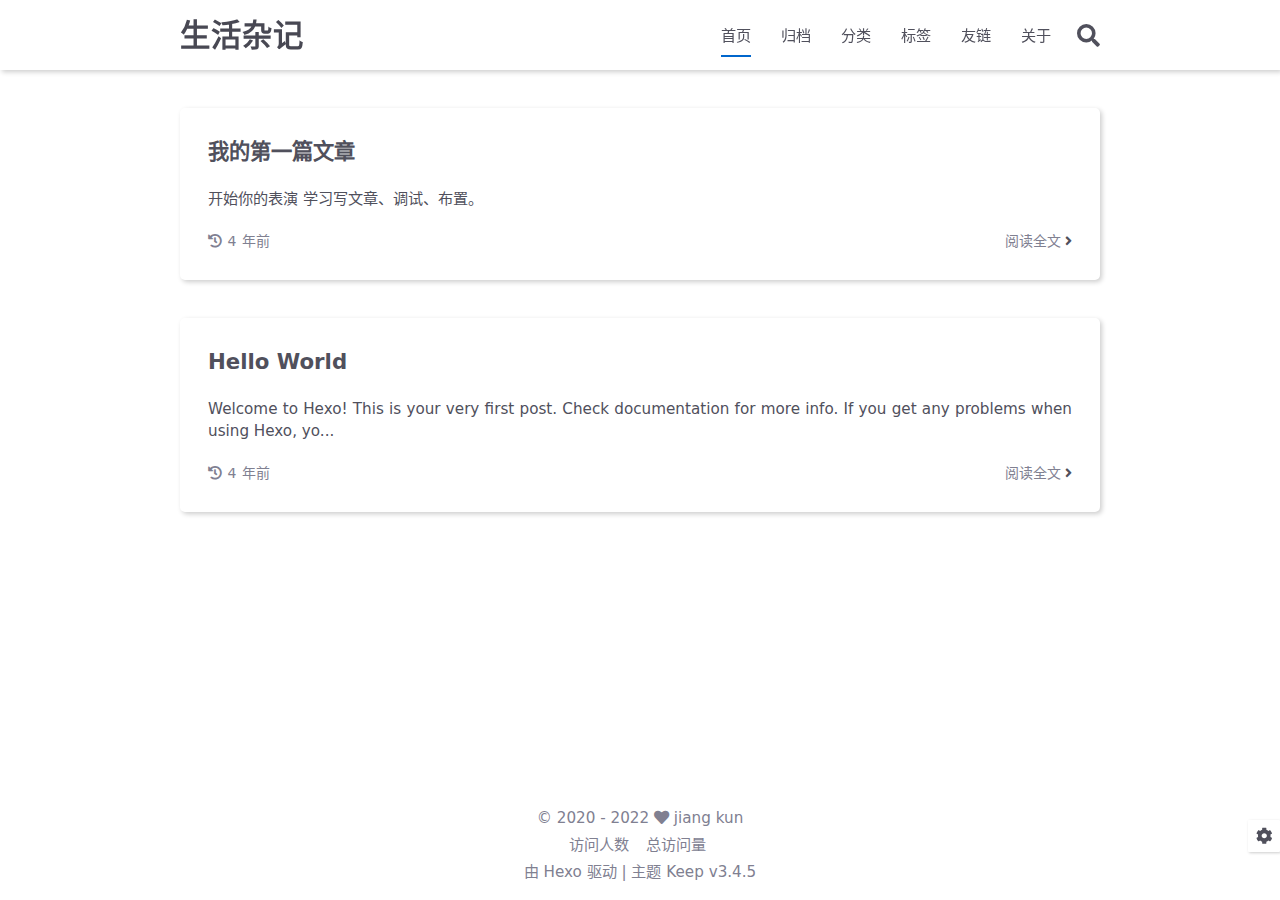
<file: index.html>
<!DOCTYPE html>
<html lang="zh-CN">
<head>
    <meta charset="utf-8">
    <meta name="viewport" content="width=device-width, initial-scale=1, maximum-scale=1">
    <meta name="keywords" content="Hexo Theme Keep">
    <meta name="description" content="Hexo Theme Keep">
    <meta name="author" content="jiang kun">
    
    <title>
        
        生活杂记
    </title>
    
<link rel="stylesheet" href="/css/style.css">

    <link rel="shortcut icon" href="/images/logo.svg">
    
<link rel="stylesheet" href="/css/font-awesome.min.css">

    <script id="hexo-configurations">
    let KEEP = window.KEEP || {};
    KEEP.hexo_config = {"hostname":"example.com","root":"/","language":"zh-CN","path":"search.json"};
    KEEP.theme_config = {"toc":{"enable":true,"number":true,"expand_all":false,"init_open":false},"style":{"primary_color":"#0066CC","avatar":"/images/avatar.svg","favicon":"/images/logo.svg","article_img_align":"left","left_side_width":"260px","content_max_width":"920px","hover":{"shadow":false,"scale":false},"first_screen":{"enable":false,"background_img":"/images/bg.svg","description":"Keep writing and Keep loving."},"scroll":{"progress_bar":{"enable":false},"percent":{"enable":true}}},"local_search":{"enable":true,"preload":false},"code_copy":{"enable":false,"style":"default"},"pjax":{"enable":false},"lazyload":{"enable":false},"version":"3.4.5"};
    KEEP.language_ago = {"second":"%s 秒前","minute":"%s 分钟前","hour":"%s 小时前","day":"%s 天前","week":"%s 周前","month":"%s 个月前","year":"%s 年前"};
  </script>
<meta name="generator" content="Hexo 6.1.0"></head>


<body>
<div class="progress-bar-container">
    

    
</div>


<main class="page-container">

    

    <div class="page-main-content">

        <div class="page-main-content-top">
            <header class="header-wrapper">

    <div class="header-content">
        <div class="left">
            
            <a class="logo-title" href="/">
                生活杂记
            </a>
        </div>

        <div class="right">
            <div class="pc">
                <ul class="menu-list">
                    
                        <li class="menu-item">
                            <a class="active"
                               href="/"
                            >
                                首页
                            </a>
                        </li>
                    
                        <li class="menu-item">
                            <a class=""
                               href="/archives"
                            >
                                归档
                            </a>
                        </li>
                    
                        <li class="menu-item">
                            <a class=""
                               href="/categories"
                            >
                                分类
                            </a>
                        </li>
                    
                        <li class="menu-item">
                            <a class=""
                               href="/tags"
                            >
                                标签
                            </a>
                        </li>
                    
                        <li class="menu-item">
                            <a class=""
                               href="/links"
                            >
                                友链
                            </a>
                        </li>
                    
                        <li class="menu-item">
                            <a class=""
                               href="/about"
                            >
                                关于
                            </a>
                        </li>
                    
                    
                        <li class="menu-item search search-popup-trigger">
                            <i class="fas fa-search"></i>
                        </li>
                    
                </ul>
            </div>
            <div class="mobile">
                
                    <div class="icon-item search search-popup-trigger"><i class="fas fa-search"></i></div>
                
                <div class="icon-item menu-bar">
                    <div class="menu-bar-middle"></div>
                </div>
            </div>
        </div>
    </div>

    <div class="header-drawer">
        <ul class="drawer-menu-list">
            
                <li class="drawer-menu-item flex-center">
                    <a class="active"
                       href="/">首页</a>
                </li>
            
                <li class="drawer-menu-item flex-center">
                    <a class=""
                       href="/archives">归档</a>
                </li>
            
                <li class="drawer-menu-item flex-center">
                    <a class=""
                       href="/categories">分类</a>
                </li>
            
                <li class="drawer-menu-item flex-center">
                    <a class=""
                       href="/tags">标签</a>
                </li>
            
                <li class="drawer-menu-item flex-center">
                    <a class=""
                       href="/links">友链</a>
                </li>
            
                <li class="drawer-menu-item flex-center">
                    <a class=""
                       href="/about">关于</a>
                </li>
            
        </ul>
    </div>

    <div class="window-mask"></div>

</header>


        </div>

        <div class="page-main-content-middle">

            <div class="main-content">

                
                    <div class="home-content-container fade-in-down-animation">
    <ul class="home-article-list">
        
            <li class="home-article-item">

                

                <h3 class="home-article-title">
                    <a href="/2022/05/02/%E6%88%91%E7%9A%84%E7%AC%AC%E4%B8%80%E7%AF%87%E6%96%87%E7%AB%A0/">
                        我的第一篇文章
                    </a>
                </h3>

                <div class="home-article-content markdown-body">
                    
                        开始你的表演
学习写文章、调试、布置。

                    
                </div>

                <div class="home-article-meta-info-container">
    <div class="home-article-meta-info">
        <span><i class="fas fa-history"></i>&nbsp;<span class="home-article-date" data-date="Mon May 02 2022 16:14:38 GMT+0800">2022-05-02</span></span>
        
        
    </div>

    <a href="/2022/05/02/%E6%88%91%E7%9A%84%E7%AC%AC%E4%B8%80%E7%AF%87%E6%96%87%E7%AB%A0/">阅读全文&nbsp;<i class="fas fa-angle-right"></i></a>
</div>

            </li>
        
            <li class="home-article-item">

                

                <h3 class="home-article-title">
                    <a href="/2022/04/16/hello-world/">
                        Hello World
                    </a>
                </h3>

                <div class="home-article-content markdown-body">
                    
                        Welcome to Hexo! This is your very first post. Check documentation for more info. If you get any problems when using Hexo, yo...
                    
                </div>

                <div class="home-article-meta-info-container">
    <div class="home-article-meta-info">
        <span><i class="fas fa-history"></i>&nbsp;<span class="home-article-date" data-date="Sat Apr 16 2022 22:06:52 GMT+0800">2022-04-16</span></span>
        
        
    </div>

    <a href="/2022/04/16/hello-world/">阅读全文&nbsp;<i class="fas fa-angle-right"></i></a>
</div>

            </li>
        
    </ul>

    <div class="home-paginator">
        <div class="paginator">
    

    
</div>

    </div>
</div>


                
            </div>

        </div>

        <div class="page-main-content-bottom">
            <footer class="footer">
    <div class="info-container">
        <div class="copyright-info info-item">
            &copy;
            
              <span>2020</span>
              -
            
            2022&nbsp;<i class="fas fa-heart icon-animate"></i>&nbsp;<a href="/">jiang kun</a>
        </div>
        
            <script async  src="//busuanzi.ibruce.info/busuanzi/2.3/busuanzi.pure.mini.js"></script>
            <div class="website-count info-item">
                
                    <span id="busuanzi_container_site_uv">
                        访问人数&nbsp;<span id="busuanzi_value_site_uv"></span>&ensp;
                    </span>
                
                
                    <span id="busuanzi_container_site_pv">
                        总访问量&nbsp;<span id="busuanzi_value_site_pv"></span>
                    </span>
                
            </div>
        
        <div class="theme-info info-item">
            由 <a target="_blank" href="https://hexo.io">Hexo</a> 驱动&nbsp;|&nbsp;主题&nbsp;<a class="theme-version" target="_blank" href="https://github.com/XPoet/hexo-theme-keep">Keep v3.4.5</a>
        </div>
        
        
    </div>
</footer>

        </div>
    </div>

    

    <div class="right-bottom-side-tools">
        <div class="side-tools-container">
    <ul class="side-tools-list">
        <li class="tools-item tool-font-adjust-plus flex-center">
            <i class="fas fa-search-plus"></i>
        </li>

        <li class="tools-item tool-font-adjust-minus flex-center">
            <i class="fas fa-search-minus"></i>
        </li>

        <li class="tools-item tool-expand-width flex-center">
            <i class="fas fa-arrows-alt-h"></i>
        </li>

        <li class="tools-item tool-dark-light-toggle flex-center">
            <i class="fas fa-moon"></i>
        </li>

        <!-- rss -->
        

        

        <li class="tools-item tool-scroll-to-bottom flex-center">
            <i class="fas fa-arrow-down"></i>
        </li>
    </ul>

    <ul class="exposed-tools-list">
        <li class="tools-item tool-toggle-show flex-center">
            <i class="fas fa-cog fa-spin"></i>
        </li>
        
            <li class="tools-item tool-scroll-to-top flex-center">
                <i class="arrow-up fas fa-arrow-up"></i>
                <span class="percent"></span>
            </li>
        
    </ul>
</div>

    </div>

    

    <div class="image-viewer-container">
    <img src="">
</div>


    
        <div class="search-pop-overlay">
    <div class="popup search-popup">
        <div class="search-header">
          <span class="search-input-field-pre">
            <i class="fas fa-keyboard"></i>
          </span>
            <div class="search-input-container">
                <input autocomplete="off"
                       autocorrect="off"
                       autocapitalize="off"
                       placeholder="搜索..."
                       spellcheck="false"
                       type="search"
                       class="search-input"
                >
            </div>
            <span class="popup-btn-close">
                <i class="fas fa-times"></i>
            </span>
        </div>
        <div id="search-result">
            <div id="no-result">
                <i class="fas fa-spinner fa-pulse fa-5x fa-fw"></i>
            </div>
        </div>
    </div>
</div>

    

</main>





<script src="/js/utils.js"></script>

<script src="/js/main.js"></script>

<script src="/js/header-shrink.js"></script>

<script src="/js/back2top.js"></script>

<script src="/js/dark-light-toggle.js"></script>



    
<script src="/js/local-search.js"></script>







<div class="post-scripts">
    
</div>



</body>
</html>
</file>
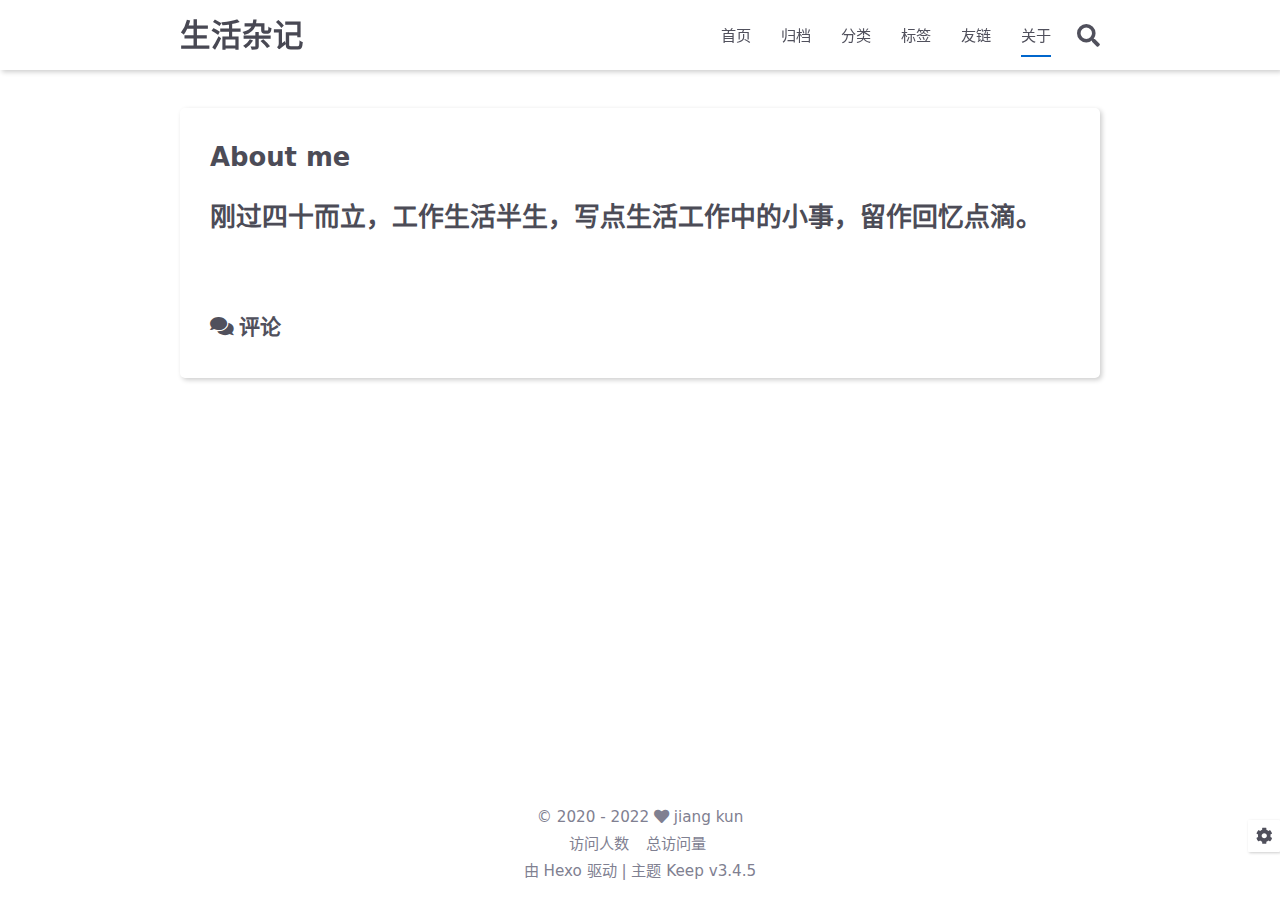
<file: about/index.html>
<!DOCTYPE html>
<html lang="zh-CN">
<head>
    <meta charset="utf-8">
    <meta name="viewport" content="width=device-width, initial-scale=1, maximum-scale=1">
    <meta name="keywords" content="Hexo Theme Keep">
    <meta name="description" content="Hexo Theme Keep">
    <meta name="author" content="jiang kun">
    
    <title>
        
            关于 |
        
        生活杂记
    </title>
    
<link rel="stylesheet" href="/css/style.css">

    <link rel="shortcut icon" href="/images/logo.svg">
    
<link rel="stylesheet" href="/css/font-awesome.min.css">

    <script id="hexo-configurations">
    let KEEP = window.KEEP || {};
    KEEP.hexo_config = {"hostname":"example.com","root":"/","language":"zh-CN","path":"search.json"};
    KEEP.theme_config = {"toc":{"enable":true,"number":true,"expand_all":false,"init_open":false},"style":{"primary_color":"#0066CC","avatar":"/images/avatar.svg","favicon":"/images/logo.svg","article_img_align":"left","left_side_width":"260px","content_max_width":"920px","hover":{"shadow":false,"scale":false},"first_screen":{"enable":false,"background_img":"/images/bg.svg","description":"Keep writing and Keep loving."},"scroll":{"progress_bar":{"enable":false},"percent":{"enable":true}}},"local_search":{"enable":true,"preload":false},"code_copy":{"enable":false,"style":"default"},"pjax":{"enable":false},"lazyload":{"enable":false},"version":"3.4.5"};
    KEEP.language_ago = {"second":"%s 秒前","minute":"%s 分钟前","hour":"%s 小时前","day":"%s 天前","week":"%s 周前","month":"%s 个月前","year":"%s 年前"};
  </script>
<meta name="generator" content="Hexo 6.1.0"></head>


<body>
<div class="progress-bar-container">
    

    
</div>


<main class="page-container">

    

    <div class="page-main-content">

        <div class="page-main-content-top">
            <header class="header-wrapper">

    <div class="header-content">
        <div class="left">
            
            <a class="logo-title" href="/">
                生活杂记
            </a>
        </div>

        <div class="right">
            <div class="pc">
                <ul class="menu-list">
                    
                        <li class="menu-item">
                            <a class=""
                               href="/"
                            >
                                首页
                            </a>
                        </li>
                    
                        <li class="menu-item">
                            <a class=""
                               href="/archives"
                            >
                                归档
                            </a>
                        </li>
                    
                        <li class="menu-item">
                            <a class=""
                               href="/categories"
                            >
                                分类
                            </a>
                        </li>
                    
                        <li class="menu-item">
                            <a class=""
                               href="/tags"
                            >
                                标签
                            </a>
                        </li>
                    
                        <li class="menu-item">
                            <a class=""
                               href="/links"
                            >
                                友链
                            </a>
                        </li>
                    
                        <li class="menu-item">
                            <a class="active"
                               href="/about"
                            >
                                关于
                            </a>
                        </li>
                    
                    
                        <li class="menu-item search search-popup-trigger">
                            <i class="fas fa-search"></i>
                        </li>
                    
                </ul>
            </div>
            <div class="mobile">
                
                    <div class="icon-item search search-popup-trigger"><i class="fas fa-search"></i></div>
                
                <div class="icon-item menu-bar">
                    <div class="menu-bar-middle"></div>
                </div>
            </div>
        </div>
    </div>

    <div class="header-drawer">
        <ul class="drawer-menu-list">
            
                <li class="drawer-menu-item flex-center">
                    <a class=""
                       href="/">首页</a>
                </li>
            
                <li class="drawer-menu-item flex-center">
                    <a class=""
                       href="/archives">归档</a>
                </li>
            
                <li class="drawer-menu-item flex-center">
                    <a class=""
                       href="/categories">分类</a>
                </li>
            
                <li class="drawer-menu-item flex-center">
                    <a class=""
                       href="/tags">标签</a>
                </li>
            
                <li class="drawer-menu-item flex-center">
                    <a class=""
                       href="/links">友链</a>
                </li>
            
                <li class="drawer-menu-item flex-center">
                    <a class="active"
                       href="/about">关于</a>
                </li>
            
        </ul>
    </div>

    <div class="window-mask"></div>

</header>


        </div>

        <div class="page-main-content-middle">

            <div class="main-content">

                
                    <div class="fade-in-down-animation">
    <div class="page-template-container">
        
        
        <div class="page-template-content markdown-body">
            
                <h2 id="About-me"><a href="#About-me" class="headerlink" title="About me"></a>About me</h2><h2 id="刚过四十而立，工作生活半生，写点生活工作中的小事，留作回忆点滴。"><a href="#刚过四十而立，工作生活半生，写点生活工作中的小事，留作回忆点滴。" class="headerlink" title="刚过四十而立，工作生活半生，写点生活工作中的小事，留作回忆点滴。"></a>刚过四十而立，工作生活半生，写点生活工作中的小事，留作回忆点滴。</h2>
            
        </div>
        <div class="page-template-comments">
            
                <div class="comments-container">
    <div id="comment-anchor"></div>
    <div class="comment-area-title">
        <i class="fas fa-comments">&nbsp;评论</i>
    </div>
    
</div>

            
        </div>
    </div>
</div>


                
            </div>

        </div>

        <div class="page-main-content-bottom">
            <footer class="footer">
    <div class="info-container">
        <div class="copyright-info info-item">
            &copy;
            
              <span>2020</span>
              -
            
            2022&nbsp;<i class="fas fa-heart icon-animate"></i>&nbsp;<a href="/">jiang kun</a>
        </div>
        
            <script async  src="//busuanzi.ibruce.info/busuanzi/2.3/busuanzi.pure.mini.js"></script>
            <div class="website-count info-item">
                
                    <span id="busuanzi_container_site_uv">
                        访问人数&nbsp;<span id="busuanzi_value_site_uv"></span>&ensp;
                    </span>
                
                
                    <span id="busuanzi_container_site_pv">
                        总访问量&nbsp;<span id="busuanzi_value_site_pv"></span>
                    </span>
                
            </div>
        
        <div class="theme-info info-item">
            由 <a target="_blank" href="https://hexo.io">Hexo</a> 驱动&nbsp;|&nbsp;主题&nbsp;<a class="theme-version" target="_blank" href="https://github.com/XPoet/hexo-theme-keep">Keep v3.4.5</a>
        </div>
        
        
    </div>
</footer>

        </div>
    </div>

    

    <div class="right-bottom-side-tools">
        <div class="side-tools-container">
    <ul class="side-tools-list">
        <li class="tools-item tool-font-adjust-plus flex-center">
            <i class="fas fa-search-plus"></i>
        </li>

        <li class="tools-item tool-font-adjust-minus flex-center">
            <i class="fas fa-search-minus"></i>
        </li>

        <li class="tools-item tool-expand-width flex-center">
            <i class="fas fa-arrows-alt-h"></i>
        </li>

        <li class="tools-item tool-dark-light-toggle flex-center">
            <i class="fas fa-moon"></i>
        </li>

        <!-- rss -->
        

        

        <li class="tools-item tool-scroll-to-bottom flex-center">
            <i class="fas fa-arrow-down"></i>
        </li>
    </ul>

    <ul class="exposed-tools-list">
        <li class="tools-item tool-toggle-show flex-center">
            <i class="fas fa-cog fa-spin"></i>
        </li>
        
            <li class="tools-item tool-scroll-to-top flex-center">
                <i class="arrow-up fas fa-arrow-up"></i>
                <span class="percent"></span>
            </li>
        
    </ul>
</div>

    </div>

    

    <div class="image-viewer-container">
    <img src="">
</div>


    
        <div class="search-pop-overlay">
    <div class="popup search-popup">
        <div class="search-header">
          <span class="search-input-field-pre">
            <i class="fas fa-keyboard"></i>
          </span>
            <div class="search-input-container">
                <input autocomplete="off"
                       autocorrect="off"
                       autocapitalize="off"
                       placeholder="搜索..."
                       spellcheck="false"
                       type="search"
                       class="search-input"
                >
            </div>
            <span class="popup-btn-close">
                <i class="fas fa-times"></i>
            </span>
        </div>
        <div id="search-result">
            <div id="no-result">
                <i class="fas fa-spinner fa-pulse fa-5x fa-fw"></i>
            </div>
        </div>
    </div>
</div>

    

</main>




<script src="/js/utils.js"></script>

<script src="/js/main.js"></script>

<script src="/js/header-shrink.js"></script>

<script src="/js/back2top.js"></script>

<script src="/js/dark-light-toggle.js"></script>



    
<script src="/js/local-search.js"></script>







<div class="post-scripts">
    
</div>



</body>
</html>
</file>
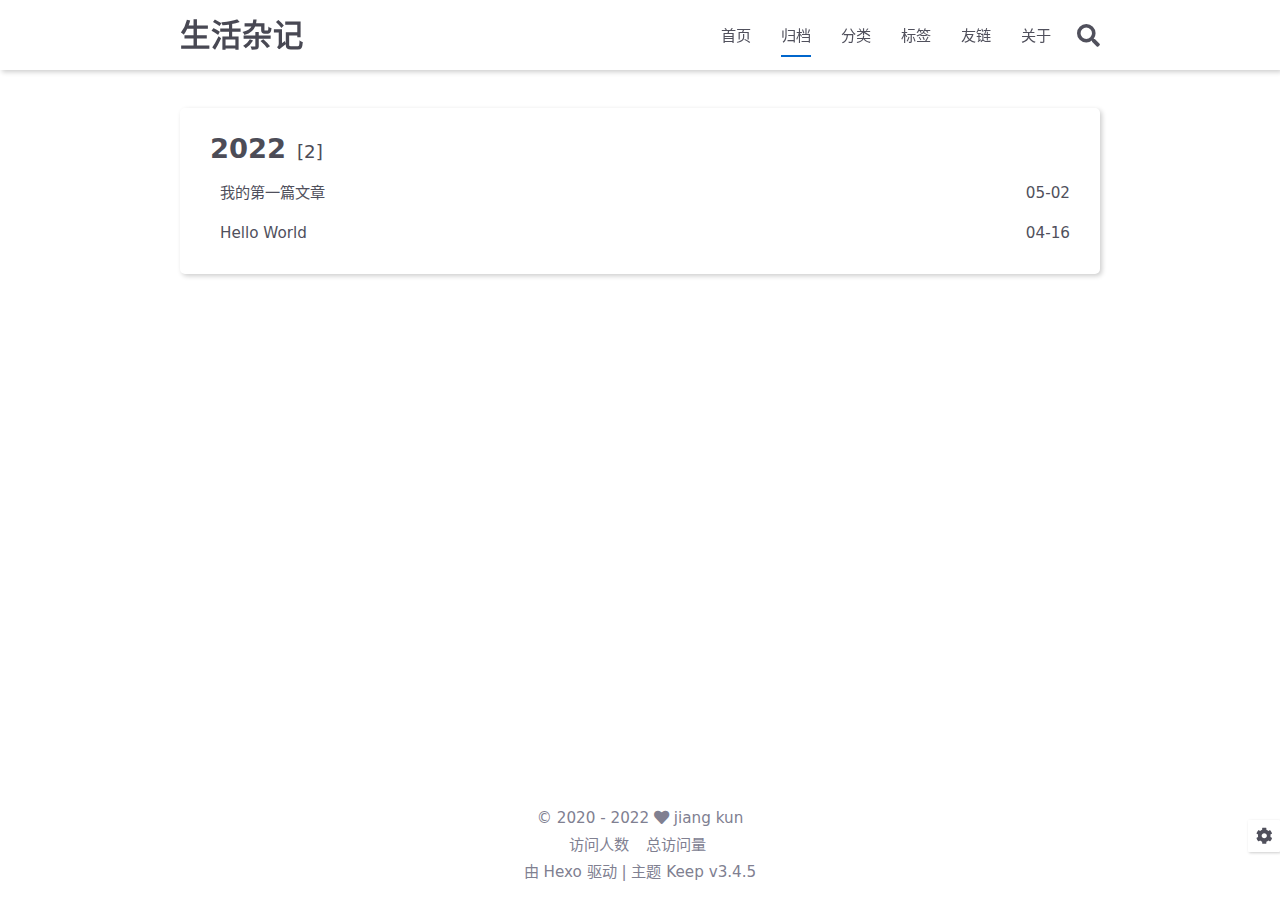
<file: archives/index.html>
<!DOCTYPE html>
<html lang="zh-CN">
<head>
    <meta charset="utf-8">
    <meta name="viewport" content="width=device-width, initial-scale=1, maximum-scale=1">
    <meta name="keywords" content="Hexo Theme Keep">
    <meta name="description" content="Hexo Theme Keep">
    <meta name="author" content="jiang kun">
    
    <title>
        
            归档 |
        
        生活杂记
    </title>
    
<link rel="stylesheet" href="/css/style.css">

    <link rel="shortcut icon" href="/images/logo.svg">
    
<link rel="stylesheet" href="/css/font-awesome.min.css">

    <script id="hexo-configurations">
    let KEEP = window.KEEP || {};
    KEEP.hexo_config = {"hostname":"example.com","root":"/","language":"zh-CN","path":"search.json"};
    KEEP.theme_config = {"toc":{"enable":true,"number":true,"expand_all":false,"init_open":false},"style":{"primary_color":"#0066CC","avatar":"/images/avatar.svg","favicon":"/images/logo.svg","article_img_align":"left","left_side_width":"260px","content_max_width":"920px","hover":{"shadow":false,"scale":false},"first_screen":{"enable":false,"background_img":"/images/bg.svg","description":"Keep writing and Keep loving."},"scroll":{"progress_bar":{"enable":false},"percent":{"enable":true}}},"local_search":{"enable":true,"preload":false},"code_copy":{"enable":false,"style":"default"},"pjax":{"enable":false},"lazyload":{"enable":false},"version":"3.4.5"};
    KEEP.language_ago = {"second":"%s 秒前","minute":"%s 分钟前","hour":"%s 小时前","day":"%s 天前","week":"%s 周前","month":"%s 个月前","year":"%s 年前"};
  </script>
<meta name="generator" content="Hexo 6.1.0"></head>


<body>
<div class="progress-bar-container">
    

    
</div>


<main class="page-container">

    

    <div class="page-main-content">

        <div class="page-main-content-top">
            <header class="header-wrapper">

    <div class="header-content">
        <div class="left">
            
            <a class="logo-title" href="/">
                生活杂记
            </a>
        </div>

        <div class="right">
            <div class="pc">
                <ul class="menu-list">
                    
                        <li class="menu-item">
                            <a class=""
                               href="/"
                            >
                                首页
                            </a>
                        </li>
                    
                        <li class="menu-item">
                            <a class="active"
                               href="/archives"
                            >
                                归档
                            </a>
                        </li>
                    
                        <li class="menu-item">
                            <a class=""
                               href="/categories"
                            >
                                分类
                            </a>
                        </li>
                    
                        <li class="menu-item">
                            <a class=""
                               href="/tags"
                            >
                                标签
                            </a>
                        </li>
                    
                        <li class="menu-item">
                            <a class=""
                               href="/links"
                            >
                                友链
                            </a>
                        </li>
                    
                        <li class="menu-item">
                            <a class=""
                               href="/about"
                            >
                                关于
                            </a>
                        </li>
                    
                    
                        <li class="menu-item search search-popup-trigger">
                            <i class="fas fa-search"></i>
                        </li>
                    
                </ul>
            </div>
            <div class="mobile">
                
                    <div class="icon-item search search-popup-trigger"><i class="fas fa-search"></i></div>
                
                <div class="icon-item menu-bar">
                    <div class="menu-bar-middle"></div>
                </div>
            </div>
        </div>
    </div>

    <div class="header-drawer">
        <ul class="drawer-menu-list">
            
                <li class="drawer-menu-item flex-center">
                    <a class=""
                       href="/">首页</a>
                </li>
            
                <li class="drawer-menu-item flex-center">
                    <a class="active"
                       href="/archives">归档</a>
                </li>
            
                <li class="drawer-menu-item flex-center">
                    <a class=""
                       href="/categories">分类</a>
                </li>
            
                <li class="drawer-menu-item flex-center">
                    <a class=""
                       href="/tags">标签</a>
                </li>
            
                <li class="drawer-menu-item flex-center">
                    <a class=""
                       href="/links">友链</a>
                </li>
            
                <li class="drawer-menu-item flex-center">
                    <a class=""
                       href="/about">关于</a>
                </li>
            
        </ul>
    </div>

    <div class="window-mask"></div>

</header>


        </div>

        <div class="page-main-content-middle">

            <div class="main-content">

                
                    <div class="fade-in-down-animation">
    <div class="archive-container ">
        
<div class="archive-list-container">
    
        <section class="archive-item">
            <div class="archive-item-header">
                <span class="archive-year">2022</span>
                <span class="archive-year-post-count">[2]</span>
            </div>
            <ul class="article-list">
                
                    <li class="article-item">
                        <a class="article-title"
                           href="/2022/05/02/%E6%88%91%E7%9A%84%E7%AC%AC%E4%B8%80%E7%AF%87%E6%96%87%E7%AB%A0/"
                        >我的第一篇文章</a>
                        <span class="article-date">05-02</span>
                    </li>
                
                    <li class="article-item">
                        <a class="article-title"
                           href="/2022/04/16/hello-world/"
                        >Hello World</a>
                        <span class="article-date">04-16</span>
                    </li>
                
            </ul>
        </section>
    
</div>

    </div>
</div>

                
            </div>

        </div>

        <div class="page-main-content-bottom">
            <footer class="footer">
    <div class="info-container">
        <div class="copyright-info info-item">
            &copy;
            
              <span>2020</span>
              -
            
            2022&nbsp;<i class="fas fa-heart icon-animate"></i>&nbsp;<a href="/">jiang kun</a>
        </div>
        
            <script async  src="//busuanzi.ibruce.info/busuanzi/2.3/busuanzi.pure.mini.js"></script>
            <div class="website-count info-item">
                
                    <span id="busuanzi_container_site_uv">
                        访问人数&nbsp;<span id="busuanzi_value_site_uv"></span>&ensp;
                    </span>
                
                
                    <span id="busuanzi_container_site_pv">
                        总访问量&nbsp;<span id="busuanzi_value_site_pv"></span>
                    </span>
                
            </div>
        
        <div class="theme-info info-item">
            由 <a target="_blank" href="https://hexo.io">Hexo</a> 驱动&nbsp;|&nbsp;主题&nbsp;<a class="theme-version" target="_blank" href="https://github.com/XPoet/hexo-theme-keep">Keep v3.4.5</a>
        </div>
        
        
    </div>
</footer>

        </div>
    </div>

    

    <div class="right-bottom-side-tools">
        <div class="side-tools-container">
    <ul class="side-tools-list">
        <li class="tools-item tool-font-adjust-plus flex-center">
            <i class="fas fa-search-plus"></i>
        </li>

        <li class="tools-item tool-font-adjust-minus flex-center">
            <i class="fas fa-search-minus"></i>
        </li>

        <li class="tools-item tool-expand-width flex-center">
            <i class="fas fa-arrows-alt-h"></i>
        </li>

        <li class="tools-item tool-dark-light-toggle flex-center">
            <i class="fas fa-moon"></i>
        </li>

        <!-- rss -->
        

        

        <li class="tools-item tool-scroll-to-bottom flex-center">
            <i class="fas fa-arrow-down"></i>
        </li>
    </ul>

    <ul class="exposed-tools-list">
        <li class="tools-item tool-toggle-show flex-center">
            <i class="fas fa-cog fa-spin"></i>
        </li>
        
            <li class="tools-item tool-scroll-to-top flex-center">
                <i class="arrow-up fas fa-arrow-up"></i>
                <span class="percent"></span>
            </li>
        
    </ul>
</div>

    </div>

    

    <div class="image-viewer-container">
    <img src="">
</div>


    
        <div class="search-pop-overlay">
    <div class="popup search-popup">
        <div class="search-header">
          <span class="search-input-field-pre">
            <i class="fas fa-keyboard"></i>
          </span>
            <div class="search-input-container">
                <input autocomplete="off"
                       autocorrect="off"
                       autocapitalize="off"
                       placeholder="搜索..."
                       spellcheck="false"
                       type="search"
                       class="search-input"
                >
            </div>
            <span class="popup-btn-close">
                <i class="fas fa-times"></i>
            </span>
        </div>
        <div id="search-result">
            <div id="no-result">
                <i class="fas fa-spinner fa-pulse fa-5x fa-fw"></i>
            </div>
        </div>
    </div>
</div>

    

</main>




<script src="/js/utils.js"></script>

<script src="/js/main.js"></script>

<script src="/js/header-shrink.js"></script>

<script src="/js/back2top.js"></script>

<script src="/js/dark-light-toggle.js"></script>



    
<script src="/js/local-search.js"></script>







<div class="post-scripts">
    
</div>



</body>
</html>
</file>
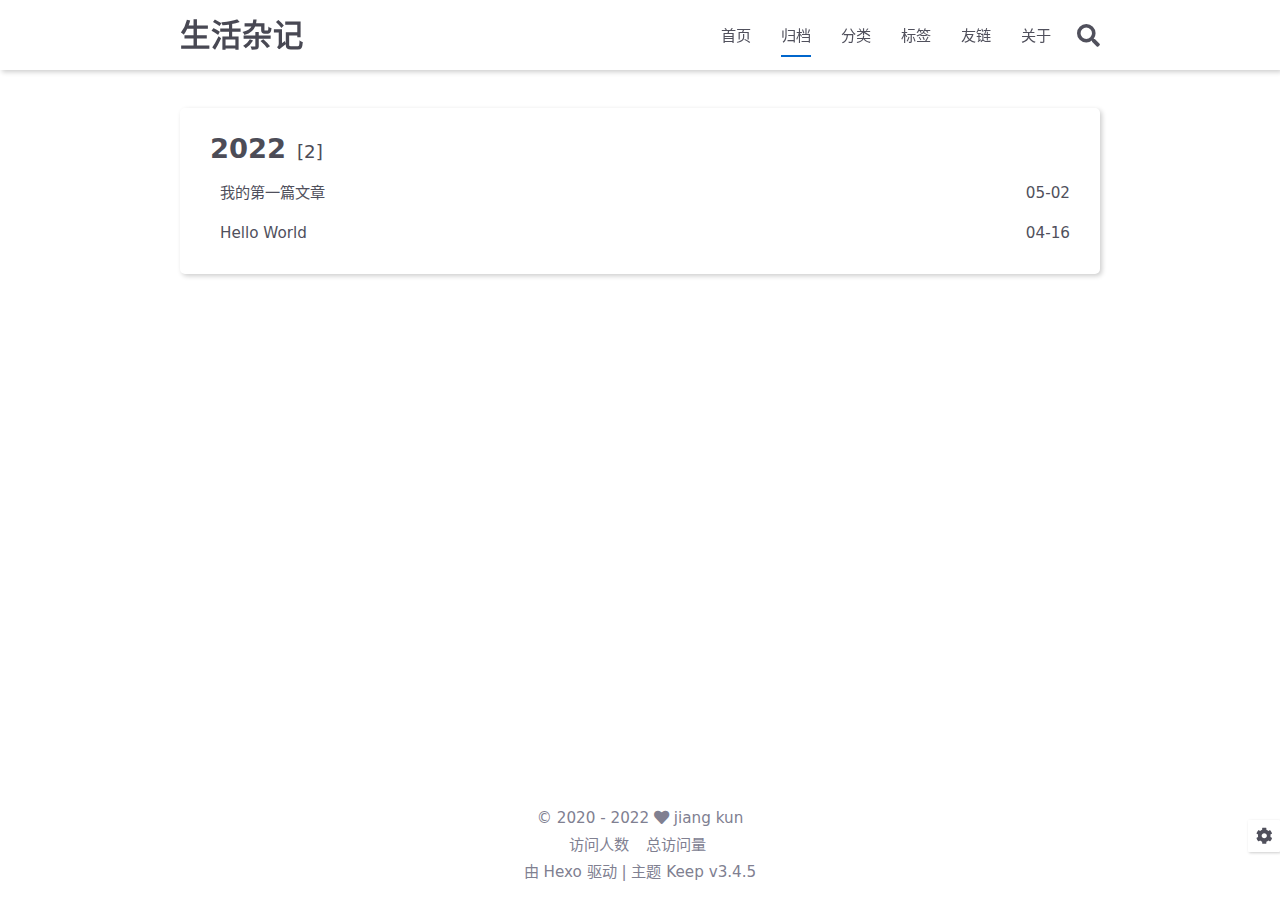
<file: archives/2022/index.html>
<!DOCTYPE html>
<html lang="zh-CN">
<head>
    <meta charset="utf-8">
    <meta name="viewport" content="width=device-width, initial-scale=1, maximum-scale=1">
    <meta name="keywords" content="Hexo Theme Keep">
    <meta name="description" content="Hexo Theme Keep">
    <meta name="author" content="jiang kun">
    
    <title>
        
            归档: 2022 |
        
        生活杂记
    </title>
    
<link rel="stylesheet" href="/css/style.css">

    <link rel="shortcut icon" href="/images/logo.svg">
    
<link rel="stylesheet" href="/css/font-awesome.min.css">

    <script id="hexo-configurations">
    let KEEP = window.KEEP || {};
    KEEP.hexo_config = {"hostname":"example.com","root":"/","language":"zh-CN","path":"search.json"};
    KEEP.theme_config = {"toc":{"enable":true,"number":true,"expand_all":false,"init_open":false},"style":{"primary_color":"#0066CC","avatar":"/images/avatar.svg","favicon":"/images/logo.svg","article_img_align":"left","left_side_width":"260px","content_max_width":"920px","hover":{"shadow":false,"scale":false},"first_screen":{"enable":false,"background_img":"/images/bg.svg","description":"Keep writing and Keep loving."},"scroll":{"progress_bar":{"enable":false},"percent":{"enable":true}}},"local_search":{"enable":true,"preload":false},"code_copy":{"enable":false,"style":"default"},"pjax":{"enable":false},"lazyload":{"enable":false},"version":"3.4.5"};
    KEEP.language_ago = {"second":"%s 秒前","minute":"%s 分钟前","hour":"%s 小时前","day":"%s 天前","week":"%s 周前","month":"%s 个月前","year":"%s 年前"};
  </script>
<meta name="generator" content="Hexo 6.1.0"></head>


<body>
<div class="progress-bar-container">
    

    
</div>


<main class="page-container">

    

    <div class="page-main-content">

        <div class="page-main-content-top">
            <header class="header-wrapper">

    <div class="header-content">
        <div class="left">
            
            <a class="logo-title" href="/">
                生活杂记
            </a>
        </div>

        <div class="right">
            <div class="pc">
                <ul class="menu-list">
                    
                        <li class="menu-item">
                            <a class=""
                               href="/"
                            >
                                首页
                            </a>
                        </li>
                    
                        <li class="menu-item">
                            <a class="active"
                               href="/archives"
                            >
                                归档
                            </a>
                        </li>
                    
                        <li class="menu-item">
                            <a class=""
                               href="/categories"
                            >
                                分类
                            </a>
                        </li>
                    
                        <li class="menu-item">
                            <a class=""
                               href="/tags"
                            >
                                标签
                            </a>
                        </li>
                    
                        <li class="menu-item">
                            <a class=""
                               href="/links"
                            >
                                友链
                            </a>
                        </li>
                    
                        <li class="menu-item">
                            <a class=""
                               href="/about"
                            >
                                关于
                            </a>
                        </li>
                    
                    
                        <li class="menu-item search search-popup-trigger">
                            <i class="fas fa-search"></i>
                        </li>
                    
                </ul>
            </div>
            <div class="mobile">
                
                    <div class="icon-item search search-popup-trigger"><i class="fas fa-search"></i></div>
                
                <div class="icon-item menu-bar">
                    <div class="menu-bar-middle"></div>
                </div>
            </div>
        </div>
    </div>

    <div class="header-drawer">
        <ul class="drawer-menu-list">
            
                <li class="drawer-menu-item flex-center">
                    <a class=""
                       href="/">首页</a>
                </li>
            
                <li class="drawer-menu-item flex-center">
                    <a class="active"
                       href="/archives">归档</a>
                </li>
            
                <li class="drawer-menu-item flex-center">
                    <a class=""
                       href="/categories">分类</a>
                </li>
            
                <li class="drawer-menu-item flex-center">
                    <a class=""
                       href="/tags">标签</a>
                </li>
            
                <li class="drawer-menu-item flex-center">
                    <a class=""
                       href="/links">友链</a>
                </li>
            
                <li class="drawer-menu-item flex-center">
                    <a class=""
                       href="/about">关于</a>
                </li>
            
        </ul>
    </div>

    <div class="window-mask"></div>

</header>


        </div>

        <div class="page-main-content-middle">

            <div class="main-content">

                
                    <div class="fade-in-down-animation">
    <div class="archive-container ">
        
<div class="archive-list-container">
    
        <section class="archive-item">
            <div class="archive-item-header">
                <span class="archive-year">2022</span>
                <span class="archive-year-post-count">[2]</span>
            </div>
            <ul class="article-list">
                
                    <li class="article-item">
                        <a class="article-title"
                           href="/2022/05/02/%E6%88%91%E7%9A%84%E7%AC%AC%E4%B8%80%E7%AF%87%E6%96%87%E7%AB%A0/"
                        >我的第一篇文章</a>
                        <span class="article-date">05-02</span>
                    </li>
                
                    <li class="article-item">
                        <a class="article-title"
                           href="/2022/04/16/hello-world/"
                        >Hello World</a>
                        <span class="article-date">04-16</span>
                    </li>
                
            </ul>
        </section>
    
</div>

    </div>
</div>

                
            </div>

        </div>

        <div class="page-main-content-bottom">
            <footer class="footer">
    <div class="info-container">
        <div class="copyright-info info-item">
            &copy;
            
              <span>2020</span>
              -
            
            2022&nbsp;<i class="fas fa-heart icon-animate"></i>&nbsp;<a href="/">jiang kun</a>
        </div>
        
            <script async  src="//busuanzi.ibruce.info/busuanzi/2.3/busuanzi.pure.mini.js"></script>
            <div class="website-count info-item">
                
                    <span id="busuanzi_container_site_uv">
                        访问人数&nbsp;<span id="busuanzi_value_site_uv"></span>&ensp;
                    </span>
                
                
                    <span id="busuanzi_container_site_pv">
                        总访问量&nbsp;<span id="busuanzi_value_site_pv"></span>
                    </span>
                
            </div>
        
        <div class="theme-info info-item">
            由 <a target="_blank" href="https://hexo.io">Hexo</a> 驱动&nbsp;|&nbsp;主题&nbsp;<a class="theme-version" target="_blank" href="https://github.com/XPoet/hexo-theme-keep">Keep v3.4.5</a>
        </div>
        
        
    </div>
</footer>

        </div>
    </div>

    

    <div class="right-bottom-side-tools">
        <div class="side-tools-container">
    <ul class="side-tools-list">
        <li class="tools-item tool-font-adjust-plus flex-center">
            <i class="fas fa-search-plus"></i>
        </li>

        <li class="tools-item tool-font-adjust-minus flex-center">
            <i class="fas fa-search-minus"></i>
        </li>

        <li class="tools-item tool-expand-width flex-center">
            <i class="fas fa-arrows-alt-h"></i>
        </li>

        <li class="tools-item tool-dark-light-toggle flex-center">
            <i class="fas fa-moon"></i>
        </li>

        <!-- rss -->
        

        

        <li class="tools-item tool-scroll-to-bottom flex-center">
            <i class="fas fa-arrow-down"></i>
        </li>
    </ul>

    <ul class="exposed-tools-list">
        <li class="tools-item tool-toggle-show flex-center">
            <i class="fas fa-cog fa-spin"></i>
        </li>
        
            <li class="tools-item tool-scroll-to-top flex-center">
                <i class="arrow-up fas fa-arrow-up"></i>
                <span class="percent"></span>
            </li>
        
    </ul>
</div>

    </div>

    

    <div class="image-viewer-container">
    <img src="">
</div>


    
        <div class="search-pop-overlay">
    <div class="popup search-popup">
        <div class="search-header">
          <span class="search-input-field-pre">
            <i class="fas fa-keyboard"></i>
          </span>
            <div class="search-input-container">
                <input autocomplete="off"
                       autocorrect="off"
                       autocapitalize="off"
                       placeholder="搜索..."
                       spellcheck="false"
                       type="search"
                       class="search-input"
                >
            </div>
            <span class="popup-btn-close">
                <i class="fas fa-times"></i>
            </span>
        </div>
        <div id="search-result">
            <div id="no-result">
                <i class="fas fa-spinner fa-pulse fa-5x fa-fw"></i>
            </div>
        </div>
    </div>
</div>

    

</main>




<script src="/js/utils.js"></script>

<script src="/js/main.js"></script>

<script src="/js/header-shrink.js"></script>

<script src="/js/back2top.js"></script>

<script src="/js/dark-light-toggle.js"></script>



    
<script src="/js/local-search.js"></script>







<div class="post-scripts">
    
</div>



</body>
</html>
</file>
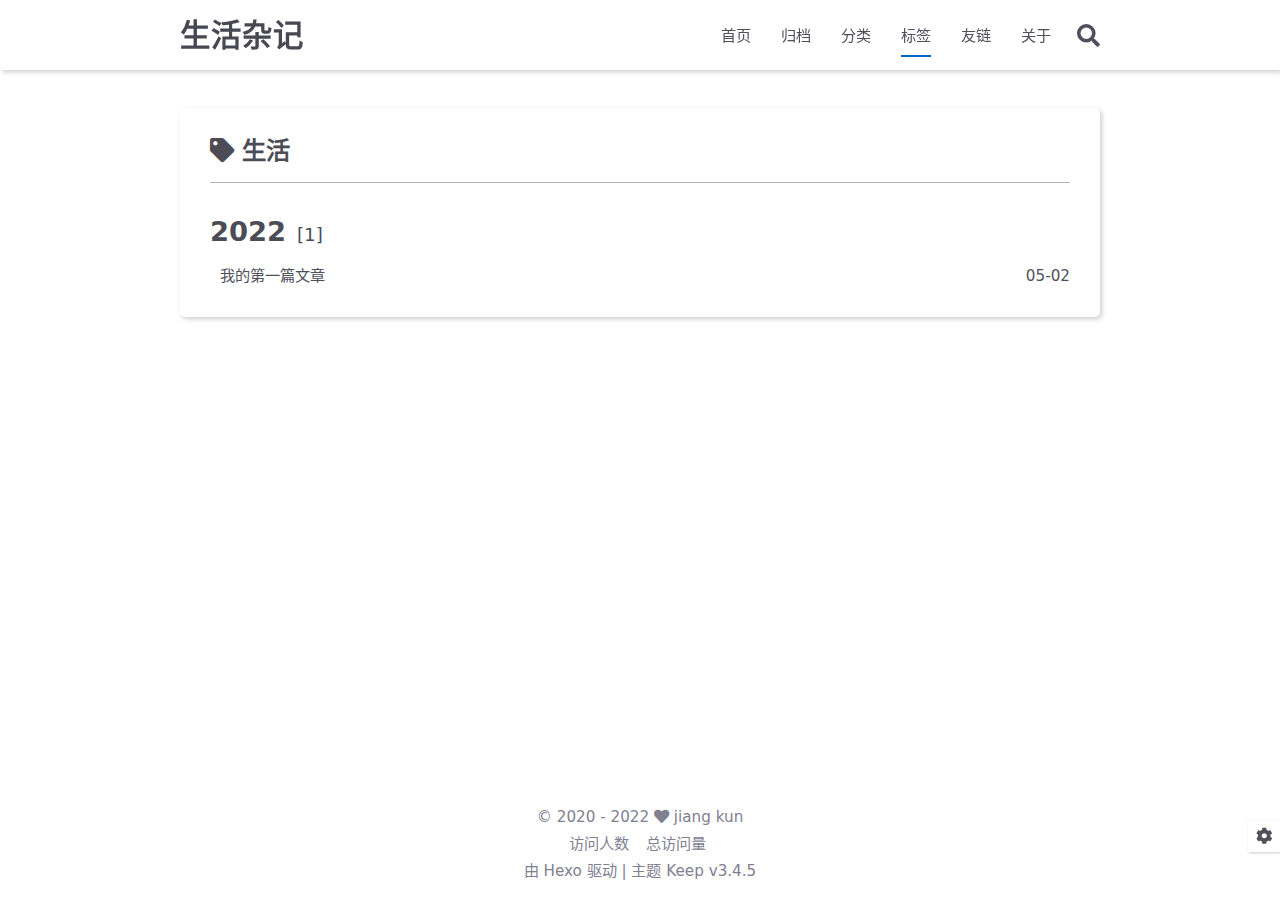
<file: tags/生活/index.html>
<!DOCTYPE html>
<html lang="zh-CN">
<head>
    <meta charset="utf-8">
    <meta name="viewport" content="width=device-width, initial-scale=1, maximum-scale=1">
    <meta name="keywords" content="Hexo Theme Keep">
    <meta name="description" content="Hexo Theme Keep">
    <meta name="author" content="jiang kun">
    
    <title>
        
            标签: 生活 |
        
        生活杂记
    </title>
    
<link rel="stylesheet" href="/css/style.css">

    <link rel="shortcut icon" href="/images/logo.svg">
    
<link rel="stylesheet" href="/css/font-awesome.min.css">

    <script id="hexo-configurations">
    let KEEP = window.KEEP || {};
    KEEP.hexo_config = {"hostname":"example.com","root":"/","language":"zh-CN","path":"search.json"};
    KEEP.theme_config = {"toc":{"enable":true,"number":true,"expand_all":false,"init_open":false},"style":{"primary_color":"#0066CC","avatar":"/images/avatar.svg","favicon":"/images/logo.svg","article_img_align":"left","left_side_width":"260px","content_max_width":"920px","hover":{"shadow":false,"scale":false},"first_screen":{"enable":false,"background_img":"/images/bg.svg","description":"Keep writing and Keep loving."},"scroll":{"progress_bar":{"enable":false},"percent":{"enable":true}}},"local_search":{"enable":true,"preload":false},"code_copy":{"enable":false,"style":"default"},"pjax":{"enable":false},"lazyload":{"enable":false},"version":"3.4.5"};
    KEEP.language_ago = {"second":"%s 秒前","minute":"%s 分钟前","hour":"%s 小时前","day":"%s 天前","week":"%s 周前","month":"%s 个月前","year":"%s 年前"};
  </script>
<meta name="generator" content="Hexo 6.1.0"></head>


<body>
<div class="progress-bar-container">
    

    
</div>


<main class="page-container">

    

    <div class="page-main-content">

        <div class="page-main-content-top">
            <header class="header-wrapper">

    <div class="header-content">
        <div class="left">
            
            <a class="logo-title" href="/">
                生活杂记
            </a>
        </div>

        <div class="right">
            <div class="pc">
                <ul class="menu-list">
                    
                        <li class="menu-item">
                            <a class=""
                               href="/"
                            >
                                首页
                            </a>
                        </li>
                    
                        <li class="menu-item">
                            <a class=""
                               href="/archives"
                            >
                                归档
                            </a>
                        </li>
                    
                        <li class="menu-item">
                            <a class=""
                               href="/categories"
                            >
                                分类
                            </a>
                        </li>
                    
                        <li class="menu-item">
                            <a class="active"
                               href="/tags"
                            >
                                标签
                            </a>
                        </li>
                    
                        <li class="menu-item">
                            <a class=""
                               href="/links"
                            >
                                友链
                            </a>
                        </li>
                    
                        <li class="menu-item">
                            <a class=""
                               href="/about"
                            >
                                关于
                            </a>
                        </li>
                    
                    
                        <li class="menu-item search search-popup-trigger">
                            <i class="fas fa-search"></i>
                        </li>
                    
                </ul>
            </div>
            <div class="mobile">
                
                    <div class="icon-item search search-popup-trigger"><i class="fas fa-search"></i></div>
                
                <div class="icon-item menu-bar">
                    <div class="menu-bar-middle"></div>
                </div>
            </div>
        </div>
    </div>

    <div class="header-drawer">
        <ul class="drawer-menu-list">
            
                <li class="drawer-menu-item flex-center">
                    <a class=""
                       href="/">首页</a>
                </li>
            
                <li class="drawer-menu-item flex-center">
                    <a class=""
                       href="/archives">归档</a>
                </li>
            
                <li class="drawer-menu-item flex-center">
                    <a class=""
                       href="/categories">分类</a>
                </li>
            
                <li class="drawer-menu-item flex-center">
                    <a class="active"
                       href="/tags">标签</a>
                </li>
            
                <li class="drawer-menu-item flex-center">
                    <a class=""
                       href="/links">友链</a>
                </li>
            
                <li class="drawer-menu-item flex-center">
                    <a class=""
                       href="/about">关于</a>
                </li>
            
        </ul>
    </div>

    <div class="window-mask"></div>

</header>


        </div>

        <div class="page-main-content-middle">

            <div class="main-content">

                
                    <div class="fade-in-down-animation">
    <div class="tag-container">
        <div class="tag-name"><i class="fas fa-tag"></i>&nbsp;生活
        </div>
        <div class="tag-post-list">
            
<div class="archive-list-container">
    
        <section class="archive-item">
            <div class="archive-item-header">
                <span class="archive-year">2022</span>
                <span class="archive-year-post-count">[1]</span>
            </div>
            <ul class="article-list">
                
                    <li class="article-item">
                        <a class="article-title"
                           href="/2022/05/02/%E6%88%91%E7%9A%84%E7%AC%AC%E4%B8%80%E7%AF%87%E6%96%87%E7%AB%A0/"
                        >我的第一篇文章</a>
                        <span class="article-date">05-02</span>
                    </li>
                
            </ul>
        </section>
    
</div>

        </div>
    </div>

    <div class="tag-paginator">
        <div class="paginator">
    

    
</div>

    </div>
</div>


                
            </div>

        </div>

        <div class="page-main-content-bottom">
            <footer class="footer">
    <div class="info-container">
        <div class="copyright-info info-item">
            &copy;
            
              <span>2020</span>
              -
            
            2022&nbsp;<i class="fas fa-heart icon-animate"></i>&nbsp;<a href="/">jiang kun</a>
        </div>
        
            <script async  src="//busuanzi.ibruce.info/busuanzi/2.3/busuanzi.pure.mini.js"></script>
            <div class="website-count info-item">
                
                    <span id="busuanzi_container_site_uv">
                        访问人数&nbsp;<span id="busuanzi_value_site_uv"></span>&ensp;
                    </span>
                
                
                    <span id="busuanzi_container_site_pv">
                        总访问量&nbsp;<span id="busuanzi_value_site_pv"></span>
                    </span>
                
            </div>
        
        <div class="theme-info info-item">
            由 <a target="_blank" href="https://hexo.io">Hexo</a> 驱动&nbsp;|&nbsp;主题&nbsp;<a class="theme-version" target="_blank" href="https://github.com/XPoet/hexo-theme-keep">Keep v3.4.5</a>
        </div>
        
        
    </div>
</footer>

        </div>
    </div>

    

    <div class="right-bottom-side-tools">
        <div class="side-tools-container">
    <ul class="side-tools-list">
        <li class="tools-item tool-font-adjust-plus flex-center">
            <i class="fas fa-search-plus"></i>
        </li>

        <li class="tools-item tool-font-adjust-minus flex-center">
            <i class="fas fa-search-minus"></i>
        </li>

        <li class="tools-item tool-expand-width flex-center">
            <i class="fas fa-arrows-alt-h"></i>
        </li>

        <li class="tools-item tool-dark-light-toggle flex-center">
            <i class="fas fa-moon"></i>
        </li>

        <!-- rss -->
        

        

        <li class="tools-item tool-scroll-to-bottom flex-center">
            <i class="fas fa-arrow-down"></i>
        </li>
    </ul>

    <ul class="exposed-tools-list">
        <li class="tools-item tool-toggle-show flex-center">
            <i class="fas fa-cog fa-spin"></i>
        </li>
        
            <li class="tools-item tool-scroll-to-top flex-center">
                <i class="arrow-up fas fa-arrow-up"></i>
                <span class="percent"></span>
            </li>
        
    </ul>
</div>

    </div>

    

    <div class="image-viewer-container">
    <img src="">
</div>


    
        <div class="search-pop-overlay">
    <div class="popup search-popup">
        <div class="search-header">
          <span class="search-input-field-pre">
            <i class="fas fa-keyboard"></i>
          </span>
            <div class="search-input-container">
                <input autocomplete="off"
                       autocorrect="off"
                       autocapitalize="off"
                       placeholder="搜索..."
                       spellcheck="false"
                       type="search"
                       class="search-input"
                >
            </div>
            <span class="popup-btn-close">
                <i class="fas fa-times"></i>
            </span>
        </div>
        <div id="search-result">
            <div id="no-result">
                <i class="fas fa-spinner fa-pulse fa-5x fa-fw"></i>
            </div>
        </div>
    </div>
</div>

    

</main>




<script src="/js/utils.js"></script>

<script src="/js/main.js"></script>

<script src="/js/header-shrink.js"></script>

<script src="/js/back2top.js"></script>

<script src="/js/dark-light-toggle.js"></script>



    
<script src="/js/local-search.js"></script>







<div class="post-scripts">
    
</div>



</body>
</html>
</file>
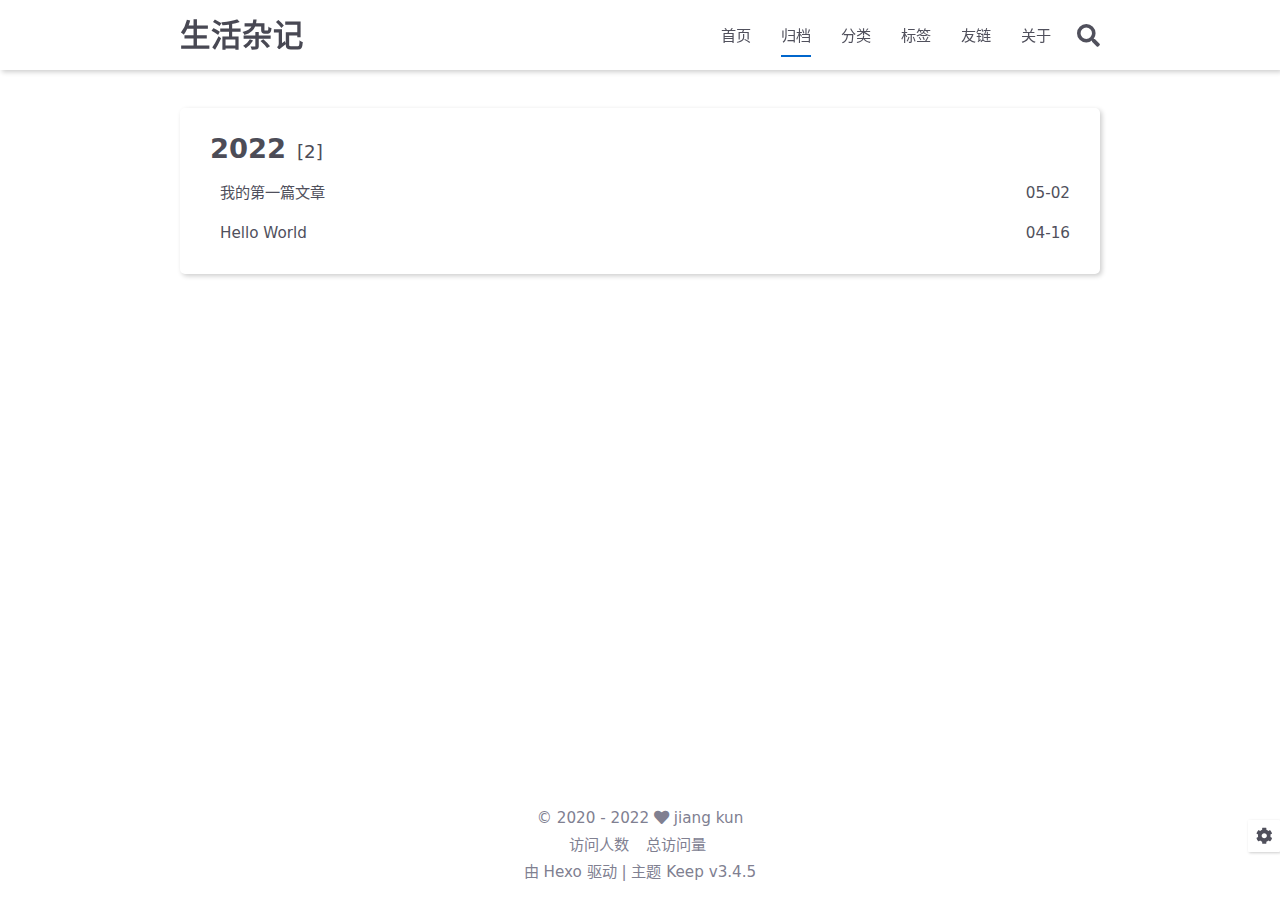
<file: archives/2022/05/index.html>
<!DOCTYPE html>
<html lang="zh-CN">
<head>
    <meta charset="utf-8">
    <meta name="viewport" content="width=device-width, initial-scale=1, maximum-scale=1">
    <meta name="keywords" content="Hexo Theme Keep">
    <meta name="description" content="Hexo Theme Keep">
    <meta name="author" content="jiang kun">
    
    <title>
        
            归档: 2022/5 |
        
        生活杂记
    </title>
    
<link rel="stylesheet" href="/css/style.css">

    <link rel="shortcut icon" href="/images/logo.svg">
    
<link rel="stylesheet" href="/css/font-awesome.min.css">

    <script id="hexo-configurations">
    let KEEP = window.KEEP || {};
    KEEP.hexo_config = {"hostname":"example.com","root":"/","language":"zh-CN","path":"search.json"};
    KEEP.theme_config = {"toc":{"enable":true,"number":true,"expand_all":false,"init_open":false},"style":{"primary_color":"#0066CC","avatar":"/images/avatar.svg","favicon":"/images/logo.svg","article_img_align":"left","left_side_width":"260px","content_max_width":"920px","hover":{"shadow":false,"scale":false},"first_screen":{"enable":false,"background_img":"/images/bg.svg","description":"Keep writing and Keep loving."},"scroll":{"progress_bar":{"enable":false},"percent":{"enable":true}}},"local_search":{"enable":true,"preload":false},"code_copy":{"enable":false,"style":"default"},"pjax":{"enable":false},"lazyload":{"enable":false},"version":"3.4.5"};
    KEEP.language_ago = {"second":"%s 秒前","minute":"%s 分钟前","hour":"%s 小时前","day":"%s 天前","week":"%s 周前","month":"%s 个月前","year":"%s 年前"};
  </script>
<meta name="generator" content="Hexo 6.1.0"></head>


<body>
<div class="progress-bar-container">
    

    
</div>


<main class="page-container">

    

    <div class="page-main-content">

        <div class="page-main-content-top">
            <header class="header-wrapper">

    <div class="header-content">
        <div class="left">
            
            <a class="logo-title" href="/">
                生活杂记
            </a>
        </div>

        <div class="right">
            <div class="pc">
                <ul class="menu-list">
                    
                        <li class="menu-item">
                            <a class=""
                               href="/"
                            >
                                首页
                            </a>
                        </li>
                    
                        <li class="menu-item">
                            <a class="active"
                               href="/archives"
                            >
                                归档
                            </a>
                        </li>
                    
                        <li class="menu-item">
                            <a class=""
                               href="/categories"
                            >
                                分类
                            </a>
                        </li>
                    
                        <li class="menu-item">
                            <a class=""
                               href="/tags"
                            >
                                标签
                            </a>
                        </li>
                    
                        <li class="menu-item">
                            <a class=""
                               href="/links"
                            >
                                友链
                            </a>
                        </li>
                    
                        <li class="menu-item">
                            <a class=""
                               href="/about"
                            >
                                关于
                            </a>
                        </li>
                    
                    
                        <li class="menu-item search search-popup-trigger">
                            <i class="fas fa-search"></i>
                        </li>
                    
                </ul>
            </div>
            <div class="mobile">
                
                    <div class="icon-item search search-popup-trigger"><i class="fas fa-search"></i></div>
                
                <div class="icon-item menu-bar">
                    <div class="menu-bar-middle"></div>
                </div>
            </div>
        </div>
    </div>

    <div class="header-drawer">
        <ul class="drawer-menu-list">
            
                <li class="drawer-menu-item flex-center">
                    <a class=""
                       href="/">首页</a>
                </li>
            
                <li class="drawer-menu-item flex-center">
                    <a class="active"
                       href="/archives">归档</a>
                </li>
            
                <li class="drawer-menu-item flex-center">
                    <a class=""
                       href="/categories">分类</a>
                </li>
            
                <li class="drawer-menu-item flex-center">
                    <a class=""
                       href="/tags">标签</a>
                </li>
            
                <li class="drawer-menu-item flex-center">
                    <a class=""
                       href="/links">友链</a>
                </li>
            
                <li class="drawer-menu-item flex-center">
                    <a class=""
                       href="/about">关于</a>
                </li>
            
        </ul>
    </div>

    <div class="window-mask"></div>

</header>


        </div>

        <div class="page-main-content-middle">

            <div class="main-content">

                
                    <div class="fade-in-down-animation">
    <div class="archive-container ">
        
<div class="archive-list-container">
    
        <section class="archive-item">
            <div class="archive-item-header">
                <span class="archive-year">2022</span>
                <span class="archive-year-post-count">[2]</span>
            </div>
            <ul class="article-list">
                
                    <li class="article-item">
                        <a class="article-title"
                           href="/2022/05/02/%E6%88%91%E7%9A%84%E7%AC%AC%E4%B8%80%E7%AF%87%E6%96%87%E7%AB%A0/"
                        >我的第一篇文章</a>
                        <span class="article-date">05-02</span>
                    </li>
                
                    <li class="article-item">
                        <a class="article-title"
                           href="/2022/04/16/hello-world/"
                        >Hello World</a>
                        <span class="article-date">04-16</span>
                    </li>
                
            </ul>
        </section>
    
</div>

    </div>
</div>

                
            </div>

        </div>

        <div class="page-main-content-bottom">
            <footer class="footer">
    <div class="info-container">
        <div class="copyright-info info-item">
            &copy;
            
              <span>2020</span>
              -
            
            2022&nbsp;<i class="fas fa-heart icon-animate"></i>&nbsp;<a href="/">jiang kun</a>
        </div>
        
            <script async  src="//busuanzi.ibruce.info/busuanzi/2.3/busuanzi.pure.mini.js"></script>
            <div class="website-count info-item">
                
                    <span id="busuanzi_container_site_uv">
                        访问人数&nbsp;<span id="busuanzi_value_site_uv"></span>&ensp;
                    </span>
                
                
                    <span id="busuanzi_container_site_pv">
                        总访问量&nbsp;<span id="busuanzi_value_site_pv"></span>
                    </span>
                
            </div>
        
        <div class="theme-info info-item">
            由 <a target="_blank" href="https://hexo.io">Hexo</a> 驱动&nbsp;|&nbsp;主题&nbsp;<a class="theme-version" target="_blank" href="https://github.com/XPoet/hexo-theme-keep">Keep v3.4.5</a>
        </div>
        
        
    </div>
</footer>

        </div>
    </div>

    

    <div class="right-bottom-side-tools">
        <div class="side-tools-container">
    <ul class="side-tools-list">
        <li class="tools-item tool-font-adjust-plus flex-center">
            <i class="fas fa-search-plus"></i>
        </li>

        <li class="tools-item tool-font-adjust-minus flex-center">
            <i class="fas fa-search-minus"></i>
        </li>

        <li class="tools-item tool-expand-width flex-center">
            <i class="fas fa-arrows-alt-h"></i>
        </li>

        <li class="tools-item tool-dark-light-toggle flex-center">
            <i class="fas fa-moon"></i>
        </li>

        <!-- rss -->
        

        

        <li class="tools-item tool-scroll-to-bottom flex-center">
            <i class="fas fa-arrow-down"></i>
        </li>
    </ul>

    <ul class="exposed-tools-list">
        <li class="tools-item tool-toggle-show flex-center">
            <i class="fas fa-cog fa-spin"></i>
        </li>
        
            <li class="tools-item tool-scroll-to-top flex-center">
                <i class="arrow-up fas fa-arrow-up"></i>
                <span class="percent"></span>
            </li>
        
    </ul>
</div>

    </div>

    

    <div class="image-viewer-container">
    <img src="">
</div>


    
        <div class="search-pop-overlay">
    <div class="popup search-popup">
        <div class="search-header">
          <span class="search-input-field-pre">
            <i class="fas fa-keyboard"></i>
          </span>
            <div class="search-input-container">
                <input autocomplete="off"
                       autocorrect="off"
                       autocapitalize="off"
                       placeholder="搜索..."
                       spellcheck="false"
                       type="search"
                       class="search-input"
                >
            </div>
            <span class="popup-btn-close">
                <i class="fas fa-times"></i>
            </span>
        </div>
        <div id="search-result">
            <div id="no-result">
                <i class="fas fa-spinner fa-pulse fa-5x fa-fw"></i>
            </div>
        </div>
    </div>
</div>

    

</main>




<script src="/js/utils.js"></script>

<script src="/js/main.js"></script>

<script src="/js/header-shrink.js"></script>

<script src="/js/back2top.js"></script>

<script src="/js/dark-light-toggle.js"></script>



    
<script src="/js/local-search.js"></script>







<div class="post-scripts">
    
</div>



</body>
</html>
</file>
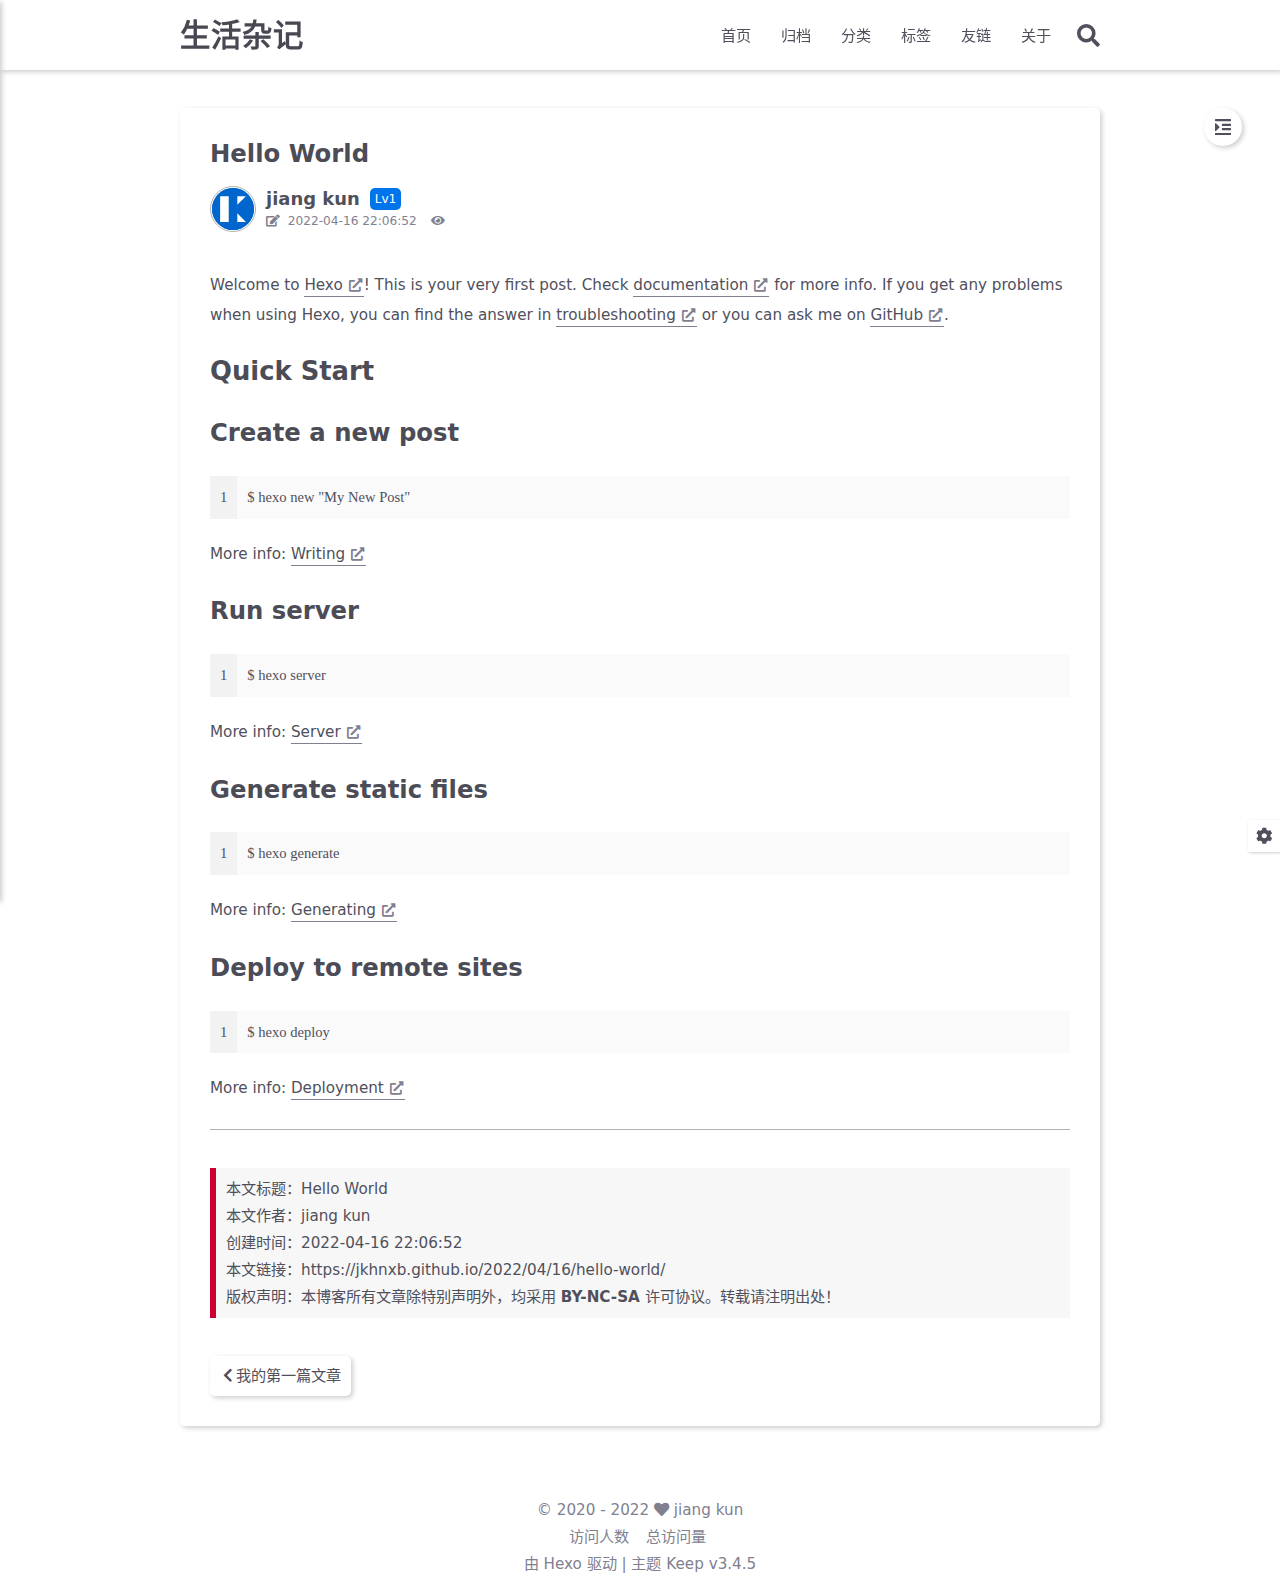
<file: 2022/04/16/hello-world/index.html>
<!DOCTYPE html>
<html lang="zh-CN">
<head>
    <meta charset="utf-8">
    <meta name="viewport" content="width=device-width, initial-scale=1, maximum-scale=1">
    <meta name="keywords" content="Hexo Theme Keep">
    <meta name="description" content="Hexo Theme Keep">
    <meta name="author" content="jiang kun">
    
    <title>
        
            Hello World |
        
        生活杂记
    </title>
    
<link rel="stylesheet" href="/css/style.css">

    <link rel="shortcut icon" href="/images/logo.svg">
    
<link rel="stylesheet" href="/css/font-awesome.min.css">

    <script id="hexo-configurations">
    let KEEP = window.KEEP || {};
    KEEP.hexo_config = {"hostname":"example.com","root":"/","language":"zh-CN","path":"search.json"};
    KEEP.theme_config = {"toc":{"enable":true,"number":true,"expand_all":false,"init_open":false},"style":{"primary_color":"#0066CC","avatar":"/images/avatar.svg","favicon":"/images/logo.svg","article_img_align":"left","left_side_width":"260px","content_max_width":"920px","hover":{"shadow":false,"scale":false},"first_screen":{"enable":false,"background_img":"/images/bg.svg","description":"Keep writing and Keep loving."},"scroll":{"progress_bar":{"enable":false},"percent":{"enable":true}}},"local_search":{"enable":true,"preload":false},"code_copy":{"enable":false,"style":"default"},"pjax":{"enable":false},"lazyload":{"enable":false},"version":"3.4.5"};
    KEEP.language_ago = {"second":"%s 秒前","minute":"%s 分钟前","hour":"%s 小时前","day":"%s 天前","week":"%s 周前","month":"%s 个月前","year":"%s 年前"};
  </script>
<meta name="generator" content="Hexo 6.1.0"></head>


<body>
<div class="progress-bar-container">
    

    
</div>


<main class="page-container">

    

    <div class="page-main-content">

        <div class="page-main-content-top">
            <header class="header-wrapper">

    <div class="header-content">
        <div class="left">
            
            <a class="logo-title" href="/">
                生活杂记
            </a>
        </div>

        <div class="right">
            <div class="pc">
                <ul class="menu-list">
                    
                        <li class="menu-item">
                            <a class=""
                               href="/"
                            >
                                首页
                            </a>
                        </li>
                    
                        <li class="menu-item">
                            <a class=""
                               href="/archives"
                            >
                                归档
                            </a>
                        </li>
                    
                        <li class="menu-item">
                            <a class=""
                               href="/categories"
                            >
                                分类
                            </a>
                        </li>
                    
                        <li class="menu-item">
                            <a class=""
                               href="/tags"
                            >
                                标签
                            </a>
                        </li>
                    
                        <li class="menu-item">
                            <a class=""
                               href="/links"
                            >
                                友链
                            </a>
                        </li>
                    
                        <li class="menu-item">
                            <a class=""
                               href="/about"
                            >
                                关于
                            </a>
                        </li>
                    
                    
                        <li class="menu-item search search-popup-trigger">
                            <i class="fas fa-search"></i>
                        </li>
                    
                </ul>
            </div>
            <div class="mobile">
                
                    <div class="icon-item search search-popup-trigger"><i class="fas fa-search"></i></div>
                
                <div class="icon-item menu-bar">
                    <div class="menu-bar-middle"></div>
                </div>
            </div>
        </div>
    </div>

    <div class="header-drawer">
        <ul class="drawer-menu-list">
            
                <li class="drawer-menu-item flex-center">
                    <a class=""
                       href="/">首页</a>
                </li>
            
                <li class="drawer-menu-item flex-center">
                    <a class=""
                       href="/archives">归档</a>
                </li>
            
                <li class="drawer-menu-item flex-center">
                    <a class=""
                       href="/categories">分类</a>
                </li>
            
                <li class="drawer-menu-item flex-center">
                    <a class=""
                       href="/tags">标签</a>
                </li>
            
                <li class="drawer-menu-item flex-center">
                    <a class=""
                       href="/links">友链</a>
                </li>
            
                <li class="drawer-menu-item flex-center">
                    <a class=""
                       href="/about">关于</a>
                </li>
            
        </ul>
    </div>

    <div class="window-mask"></div>

</header>


        </div>

        <div class="page-main-content-middle">

            <div class="main-content">

                
                    <div class="fade-in-down-animation">
    <div class="article-content-container">

        <div class="article-title">
            <span class="title-hover-animation">Hello World</span>
        </div>

        
            <div class="article-header">
                <div class="avatar">
                    <img src="/images/avatar.svg">
                </div>
                <div class="info">
                    <div class="author">
                        <span class="name">jiang kun</span>
                        
                            <span class="author-label">Lv1</span>
                        
                    </div>
                    <div class="meta-info">
                        <div class="article-meta-info">
    <span class="article-date article-meta-item">
        <i class="fas fa-edit"></i>&nbsp;
        <span class="pc">2022-04-16 22:06:52</span>
        <span class="mobile">2022-04-16 22:06</span>
    </span>
    
    

    
    
    
    
        <span class="article-pv article-meta-item">
            <i class="fas fa-eye"></i>&nbsp;<span id="busuanzi_value_page_pv"></span>
        </span>
    
</div>

                    </div>
                </div>
            </div>
        

        <div class="article-content markdown-body">
            <p>Welcome to <a class="link"   target="_blank" rel="noopener" href="https://hexo.io/" >Hexo<i class="fas fa-external-link-alt"></i></a>! This is your very first post. Check <a class="link"   target="_blank" rel="noopener" href="https://hexo.io/docs/" >documentation<i class="fas fa-external-link-alt"></i></a> for more info. If you get any problems when using Hexo, you can find the answer in <a class="link"   target="_blank" rel="noopener" href="https://hexo.io/docs/troubleshooting.html" >troubleshooting<i class="fas fa-external-link-alt"></i></a> or you can ask me on <a class="link"   target="_blank" rel="noopener" href="https://github.com/hexojs/hexo/issues" >GitHub<i class="fas fa-external-link-alt"></i></a>.</p>
<h2 id="Quick-Start"><a href="#Quick-Start" class="headerlink" title="Quick Start"></a>Quick Start</h2><h3 id="Create-a-new-post"><a href="#Create-a-new-post" class="headerlink" title="Create a new post"></a>Create a new post</h3><figure class="highlight bash"><table><tr><td class="gutter"><pre><span class="line">1</span><br></pre></td><td class="code"><pre><span class="line">$ hexo new <span class="string">&quot;My New Post&quot;</span></span><br></pre></td></tr></table></figure>

<p>More info: <a class="link"   target="_blank" rel="noopener" href="https://hexo.io/docs/writing.html" >Writing<i class="fas fa-external-link-alt"></i></a></p>
<h3 id="Run-server"><a href="#Run-server" class="headerlink" title="Run server"></a>Run server</h3><figure class="highlight bash"><table><tr><td class="gutter"><pre><span class="line">1</span><br></pre></td><td class="code"><pre><span class="line">$ hexo server</span><br></pre></td></tr></table></figure>

<p>More info: <a class="link"   target="_blank" rel="noopener" href="https://hexo.io/docs/server.html" >Server<i class="fas fa-external-link-alt"></i></a></p>
<h3 id="Generate-static-files"><a href="#Generate-static-files" class="headerlink" title="Generate static files"></a>Generate static files</h3><figure class="highlight bash"><table><tr><td class="gutter"><pre><span class="line">1</span><br></pre></td><td class="code"><pre><span class="line">$ hexo generate</span><br></pre></td></tr></table></figure>

<p>More info: <a class="link"   target="_blank" rel="noopener" href="https://hexo.io/docs/generating.html" >Generating<i class="fas fa-external-link-alt"></i></a></p>
<h3 id="Deploy-to-remote-sites"><a href="#Deploy-to-remote-sites" class="headerlink" title="Deploy to remote sites"></a>Deploy to remote sites</h3><figure class="highlight bash"><table><tr><td class="gutter"><pre><span class="line">1</span><br></pre></td><td class="code"><pre><span class="line">$ hexo deploy</span><br></pre></td></tr></table></figure>

<p>More info: <a class="link"   target="_blank" rel="noopener" href="https://hexo.io/docs/one-command-deployment.html" >Deployment<i class="fas fa-external-link-alt"></i></a></p>

        </div>

        
            <div class="post-copyright-info">
                <div class="article-copyright-info-container">
    <ul>
        <li>本文标题：Hello World</li>
        <li>本文作者：jiang kun</li>
        <li>创建时间：2022-04-16 22:06:52</li>
        <li>
            本文链接：https://jkhnxb.github.io/2022/04/16/hello-world/
        </li>
        <li>
            版权声明：本博客所有文章除特别声明外，均采用 <a class="license" target="_blank" rel="noopener" href="https://creativecommons.org/licenses/by-nc-sa/4.0/deed.zh">BY-NC-SA</a> 许可协议。转载请注明出处！
        </li>
    </ul>
</div>

            </div>
        

        

        
            <div class="article-nav">
                
                    <div class="article-prev">
                        <a class="prev"
                           rel="prev"
                           href="/2022/05/02/%E6%88%91%E7%9A%84%E7%AC%AC%E4%B8%80%E7%AF%87%E6%96%87%E7%AB%A0/"
                        >
                            <span class="left arrow-icon flex-center">
                              <i class="fas fa-chevron-left"></i>
                            </span>
                            <span class="title flex-center">
                                <span class="post-nav-title-item">我的第一篇文章</span>
                                <span class="post-nav-item">上一篇</span>
                            </span>
                        </a>
                    </div>
                
                
            </div>
        

        
    </div>
</div>


                
            </div>

        </div>

        <div class="page-main-content-bottom">
            <footer class="footer">
    <div class="info-container">
        <div class="copyright-info info-item">
            &copy;
            
              <span>2020</span>
              -
            
            2022&nbsp;<i class="fas fa-heart icon-animate"></i>&nbsp;<a href="/">jiang kun</a>
        </div>
        
            <script async  src="//busuanzi.ibruce.info/busuanzi/2.3/busuanzi.pure.mini.js"></script>
            <div class="website-count info-item">
                
                    <span id="busuanzi_container_site_uv">
                        访问人数&nbsp;<span id="busuanzi_value_site_uv"></span>&ensp;
                    </span>
                
                
                    <span id="busuanzi_container_site_pv">
                        总访问量&nbsp;<span id="busuanzi_value_site_pv"></span>
                    </span>
                
            </div>
        
        <div class="theme-info info-item">
            由 <a target="_blank" href="https://hexo.io">Hexo</a> 驱动&nbsp;|&nbsp;主题&nbsp;<a class="theme-version" target="_blank" href="https://github.com/XPoet/hexo-theme-keep">Keep v3.4.5</a>
        </div>
        
        
    </div>
</footer>

        </div>
    </div>

    
        <div class="post-tools">
            <div class="post-tools-container">
    <ul class="tools-list">
        <!-- TOC aside toggle -->
        
            <li class="tools-item page-aside-toggle">
                <i class="fas fa-outdent"></i>
            </li>
        

        <!-- go comment -->
        
    </ul>
</div>

        </div>
    

    <div class="right-bottom-side-tools">
        <div class="side-tools-container">
    <ul class="side-tools-list">
        <li class="tools-item tool-font-adjust-plus flex-center">
            <i class="fas fa-search-plus"></i>
        </li>

        <li class="tools-item tool-font-adjust-minus flex-center">
            <i class="fas fa-search-minus"></i>
        </li>

        <li class="tools-item tool-expand-width flex-center">
            <i class="fas fa-arrows-alt-h"></i>
        </li>

        <li class="tools-item tool-dark-light-toggle flex-center">
            <i class="fas fa-moon"></i>
        </li>

        <!-- rss -->
        

        

        <li class="tools-item tool-scroll-to-bottom flex-center">
            <i class="fas fa-arrow-down"></i>
        </li>
    </ul>

    <ul class="exposed-tools-list">
        <li class="tools-item tool-toggle-show flex-center">
            <i class="fas fa-cog fa-spin"></i>
        </li>
        
            <li class="tools-item tool-scroll-to-top flex-center">
                <i class="arrow-up fas fa-arrow-up"></i>
                <span class="percent"></span>
            </li>
        
    </ul>
</div>

    </div>

    
        <aside class="page-aside">
            <div class="post-toc-wrap">
    <div class="post-toc">
        <ol class="nav"><li class="nav-item nav-level-2"><a class="nav-link" href="#Quick-Start"><span class="nav-number">1.</span> <span class="nav-text">Quick Start</span></a><ol class="nav-child"><li class="nav-item nav-level-3"><a class="nav-link" href="#Create-a-new-post"><span class="nav-number">1.1.</span> <span class="nav-text">Create a new post</span></a></li><li class="nav-item nav-level-3"><a class="nav-link" href="#Run-server"><span class="nav-number">1.2.</span> <span class="nav-text">Run server</span></a></li><li class="nav-item nav-level-3"><a class="nav-link" href="#Generate-static-files"><span class="nav-number">1.3.</span> <span class="nav-text">Generate static files</span></a></li><li class="nav-item nav-level-3"><a class="nav-link" href="#Deploy-to-remote-sites"><span class="nav-number">1.4.</span> <span class="nav-text">Deploy to remote sites</span></a></li></ol></li></ol>
    </div>
</div>
        </aside>
    

    <div class="image-viewer-container">
    <img src="">
</div>


    
        <div class="search-pop-overlay">
    <div class="popup search-popup">
        <div class="search-header">
          <span class="search-input-field-pre">
            <i class="fas fa-keyboard"></i>
          </span>
            <div class="search-input-container">
                <input autocomplete="off"
                       autocorrect="off"
                       autocapitalize="off"
                       placeholder="搜索..."
                       spellcheck="false"
                       type="search"
                       class="search-input"
                >
            </div>
            <span class="popup-btn-close">
                <i class="fas fa-times"></i>
            </span>
        </div>
        <div id="search-result">
            <div id="no-result">
                <i class="fas fa-spinner fa-pulse fa-5x fa-fw"></i>
            </div>
        </div>
    </div>
</div>

    

</main>




<script src="/js/utils.js"></script>

<script src="/js/main.js"></script>

<script src="/js/header-shrink.js"></script>

<script src="/js/back2top.js"></script>

<script src="/js/dark-light-toggle.js"></script>



    
<script src="/js/local-search.js"></script>







<div class="post-scripts">
    
        
<script src="/js/left-side-toggle.js"></script>

<script src="/js/libs/anime.min.js"></script>

<script src="/js/toc.js"></script>

    
</div>



</body>
</html>
</file>
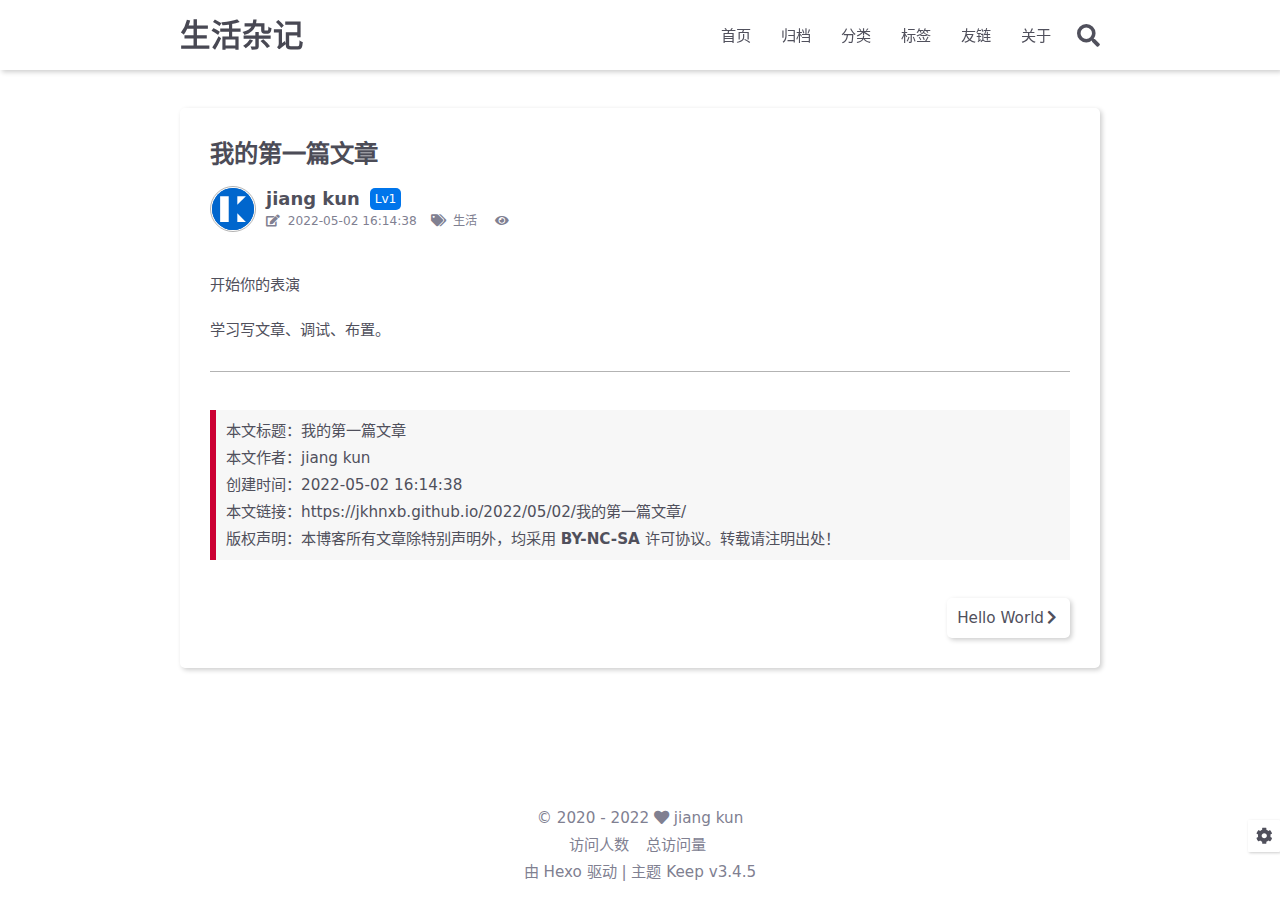
<file: 2022/05/02/我的第一篇文章/index.html>
<!DOCTYPE html>
<html lang="zh-CN">
<head>
    <meta charset="utf-8">
    <meta name="viewport" content="width=device-width, initial-scale=1, maximum-scale=1">
    <meta name="keywords" content="Hexo Theme Keep">
    <meta name="description" content="Hexo Theme Keep">
    <meta name="author" content="jiang kun">
    
    <title>
        
            我的第一篇文章 |
        
        生活杂记
    </title>
    
<link rel="stylesheet" href="/css/style.css">

    <link rel="shortcut icon" href="/images/logo.svg">
    
<link rel="stylesheet" href="/css/font-awesome.min.css">

    <script id="hexo-configurations">
    let KEEP = window.KEEP || {};
    KEEP.hexo_config = {"hostname":"example.com","root":"/","language":"zh-CN","path":"search.json"};
    KEEP.theme_config = {"toc":{"enable":true,"number":true,"expand_all":false,"init_open":false},"style":{"primary_color":"#0066CC","avatar":"/images/avatar.svg","favicon":"/images/logo.svg","article_img_align":"left","left_side_width":"260px","content_max_width":"920px","hover":{"shadow":false,"scale":false},"first_screen":{"enable":false,"background_img":"/images/bg.svg","description":"Keep writing and Keep loving."},"scroll":{"progress_bar":{"enable":false},"percent":{"enable":true}}},"local_search":{"enable":true,"preload":false},"code_copy":{"enable":false,"style":"default"},"pjax":{"enable":false},"lazyload":{"enable":false},"version":"3.4.5"};
    KEEP.language_ago = {"second":"%s 秒前","minute":"%s 分钟前","hour":"%s 小时前","day":"%s 天前","week":"%s 周前","month":"%s 个月前","year":"%s 年前"};
  </script>
<meta name="generator" content="Hexo 6.1.0"></head>


<body>
<div class="progress-bar-container">
    

    
</div>


<main class="page-container">

    

    <div class="page-main-content">

        <div class="page-main-content-top">
            <header class="header-wrapper">

    <div class="header-content">
        <div class="left">
            
            <a class="logo-title" href="/">
                生活杂记
            </a>
        </div>

        <div class="right">
            <div class="pc">
                <ul class="menu-list">
                    
                        <li class="menu-item">
                            <a class=""
                               href="/"
                            >
                                首页
                            </a>
                        </li>
                    
                        <li class="menu-item">
                            <a class=""
                               href="/archives"
                            >
                                归档
                            </a>
                        </li>
                    
                        <li class="menu-item">
                            <a class=""
                               href="/categories"
                            >
                                分类
                            </a>
                        </li>
                    
                        <li class="menu-item">
                            <a class=""
                               href="/tags"
                            >
                                标签
                            </a>
                        </li>
                    
                        <li class="menu-item">
                            <a class=""
                               href="/links"
                            >
                                友链
                            </a>
                        </li>
                    
                        <li class="menu-item">
                            <a class=""
                               href="/about"
                            >
                                关于
                            </a>
                        </li>
                    
                    
                        <li class="menu-item search search-popup-trigger">
                            <i class="fas fa-search"></i>
                        </li>
                    
                </ul>
            </div>
            <div class="mobile">
                
                    <div class="icon-item search search-popup-trigger"><i class="fas fa-search"></i></div>
                
                <div class="icon-item menu-bar">
                    <div class="menu-bar-middle"></div>
                </div>
            </div>
        </div>
    </div>

    <div class="header-drawer">
        <ul class="drawer-menu-list">
            
                <li class="drawer-menu-item flex-center">
                    <a class=""
                       href="/">首页</a>
                </li>
            
                <li class="drawer-menu-item flex-center">
                    <a class=""
                       href="/archives">归档</a>
                </li>
            
                <li class="drawer-menu-item flex-center">
                    <a class=""
                       href="/categories">分类</a>
                </li>
            
                <li class="drawer-menu-item flex-center">
                    <a class=""
                       href="/tags">标签</a>
                </li>
            
                <li class="drawer-menu-item flex-center">
                    <a class=""
                       href="/links">友链</a>
                </li>
            
                <li class="drawer-menu-item flex-center">
                    <a class=""
                       href="/about">关于</a>
                </li>
            
        </ul>
    </div>

    <div class="window-mask"></div>

</header>


        </div>

        <div class="page-main-content-middle">

            <div class="main-content">

                
                    <div class="fade-in-down-animation">
    <div class="article-content-container">

        <div class="article-title">
            <span class="title-hover-animation">我的第一篇文章</span>
        </div>

        
            <div class="article-header">
                <div class="avatar">
                    <img src="/images/avatar.svg">
                </div>
                <div class="info">
                    <div class="author">
                        <span class="name">jiang kun</span>
                        
                            <span class="author-label">Lv1</span>
                        
                    </div>
                    <div class="meta-info">
                        <div class="article-meta-info">
    <span class="article-date article-meta-item">
        <i class="fas fa-edit"></i>&nbsp;
        <span class="pc">2022-05-02 16:14:38</span>
        <span class="mobile">2022-05-02 16:14</span>
    </span>
    
    
        <span class="article-tags article-meta-item">
            <i class="fas fa-tags"></i>&nbsp;
            <ul>
                
                    <li>
                        <a href="/tags/%E7%94%9F%E6%B4%BB/">生活</a>&nbsp;
                    </li>
                
            </ul>
        </span>
    

    
    
    
    
        <span class="article-pv article-meta-item">
            <i class="fas fa-eye"></i>&nbsp;<span id="busuanzi_value_page_pv"></span>
        </span>
    
</div>

                    </div>
                </div>
            </div>
        

        <div class="article-content markdown-body">
            <p>开始你的表演</p>
<p>学习写文章、调试、布置。</p>

        </div>

        
            <div class="post-copyright-info">
                <div class="article-copyright-info-container">
    <ul>
        <li>本文标题：我的第一篇文章</li>
        <li>本文作者：jiang kun</li>
        <li>创建时间：2022-05-02 16:14:38</li>
        <li>
            本文链接：https://jkhnxb.github.io/2022/05/02/我的第一篇文章/
        </li>
        <li>
            版权声明：本博客所有文章除特别声明外，均采用 <a class="license" target="_blank" rel="noopener" href="https://creativecommons.org/licenses/by-nc-sa/4.0/deed.zh">BY-NC-SA</a> 许可协议。转载请注明出处！
        </li>
    </ul>
</div>

            </div>
        

        
            <ul class="post-tags-box">
                
                    <li class="tag-item">
                        <a href="/tags/%E7%94%9F%E6%B4%BB/">#生活</a>&nbsp;
                    </li>
                
            </ul>
        

        
            <div class="article-nav">
                
                
                    <div class="article-next">
                        <a class="next"
                           rel="next"
                           href="/2022/04/16/hello-world/"
                        >
                            <span class="title flex-center">
                                <span class="post-nav-title-item">Hello World</span>
                                <span class="post-nav-item">下一篇</span>
                            </span>
                            <span class="right arrow-icon flex-center">
                              <i class="fas fa-chevron-right"></i>
                            </span>
                        </a>
                    </div>
                
            </div>
        

        
    </div>
</div>


                
            </div>

        </div>

        <div class="page-main-content-bottom">
            <footer class="footer">
    <div class="info-container">
        <div class="copyright-info info-item">
            &copy;
            
              <span>2020</span>
              -
            
            2022&nbsp;<i class="fas fa-heart icon-animate"></i>&nbsp;<a href="/">jiang kun</a>
        </div>
        
            <script async  src="//busuanzi.ibruce.info/busuanzi/2.3/busuanzi.pure.mini.js"></script>
            <div class="website-count info-item">
                
                    <span id="busuanzi_container_site_uv">
                        访问人数&nbsp;<span id="busuanzi_value_site_uv"></span>&ensp;
                    </span>
                
                
                    <span id="busuanzi_container_site_pv">
                        总访问量&nbsp;<span id="busuanzi_value_site_pv"></span>
                    </span>
                
            </div>
        
        <div class="theme-info info-item">
            由 <a target="_blank" href="https://hexo.io">Hexo</a> 驱动&nbsp;|&nbsp;主题&nbsp;<a class="theme-version" target="_blank" href="https://github.com/XPoet/hexo-theme-keep">Keep v3.4.5</a>
        </div>
        
        
    </div>
</footer>

        </div>
    </div>

    
        <div class="post-tools">
            <div class="post-tools-container">
    <ul class="tools-list">
        <!-- TOC aside toggle -->
        
            <li class="tools-item page-aside-toggle">
                <i class="fas fa-outdent"></i>
            </li>
        

        <!-- go comment -->
        
    </ul>
</div>

        </div>
    

    <div class="right-bottom-side-tools">
        <div class="side-tools-container">
    <ul class="side-tools-list">
        <li class="tools-item tool-font-adjust-plus flex-center">
            <i class="fas fa-search-plus"></i>
        </li>

        <li class="tools-item tool-font-adjust-minus flex-center">
            <i class="fas fa-search-minus"></i>
        </li>

        <li class="tools-item tool-expand-width flex-center">
            <i class="fas fa-arrows-alt-h"></i>
        </li>

        <li class="tools-item tool-dark-light-toggle flex-center">
            <i class="fas fa-moon"></i>
        </li>

        <!-- rss -->
        

        

        <li class="tools-item tool-scroll-to-bottom flex-center">
            <i class="fas fa-arrow-down"></i>
        </li>
    </ul>

    <ul class="exposed-tools-list">
        <li class="tools-item tool-toggle-show flex-center">
            <i class="fas fa-cog fa-spin"></i>
        </li>
        
            <li class="tools-item tool-scroll-to-top flex-center">
                <i class="arrow-up fas fa-arrow-up"></i>
                <span class="percent"></span>
            </li>
        
    </ul>
</div>

    </div>

    
        <aside class="page-aside">
            <div class="post-toc-wrap">
    <div class="post-toc">
        
    </div>
</div>
        </aside>
    

    <div class="image-viewer-container">
    <img src="">
</div>


    
        <div class="search-pop-overlay">
    <div class="popup search-popup">
        <div class="search-header">
          <span class="search-input-field-pre">
            <i class="fas fa-keyboard"></i>
          </span>
            <div class="search-input-container">
                <input autocomplete="off"
                       autocorrect="off"
                       autocapitalize="off"
                       placeholder="搜索..."
                       spellcheck="false"
                       type="search"
                       class="search-input"
                >
            </div>
            <span class="popup-btn-close">
                <i class="fas fa-times"></i>
            </span>
        </div>
        <div id="search-result">
            <div id="no-result">
                <i class="fas fa-spinner fa-pulse fa-5x fa-fw"></i>
            </div>
        </div>
    </div>
</div>

    

</main>




<script src="/js/utils.js"></script>

<script src="/js/main.js"></script>

<script src="/js/header-shrink.js"></script>

<script src="/js/back2top.js"></script>

<script src="/js/dark-light-toggle.js"></script>



    
<script src="/js/local-search.js"></script>







<div class="post-scripts">
    
        
<script src="/js/left-side-toggle.js"></script>

<script src="/js/libs/anime.min.js"></script>

<script src="/js/toc.js"></script>

    
</div>



</body>
</html>
</file>
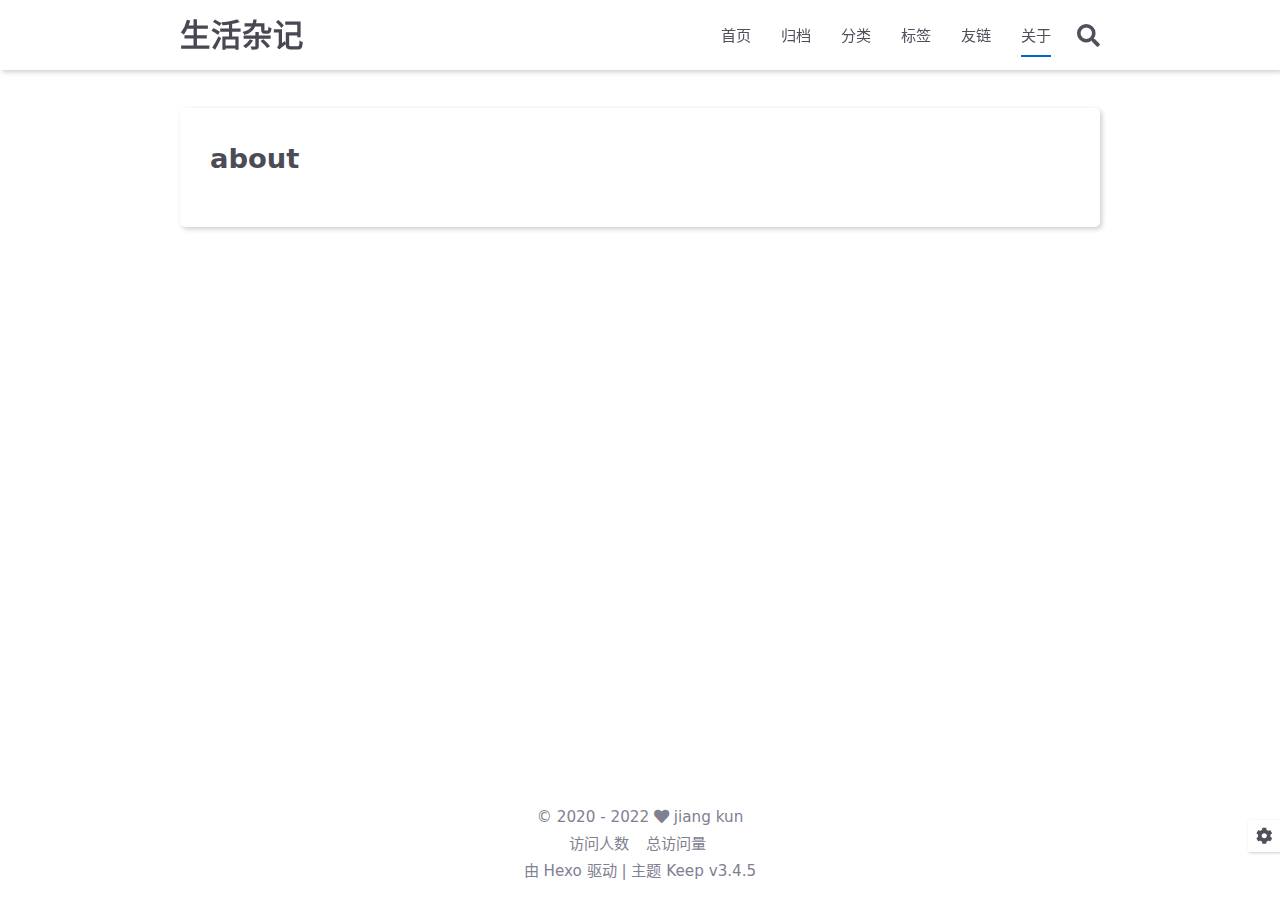
<file: about/index-1.html>
<!DOCTYPE html>
<html lang="zh-CN">
<head>
    <meta charset="utf-8">
    <meta name="viewport" content="width=device-width, initial-scale=1, maximum-scale=1">
    <meta name="keywords" content="Hexo Theme Keep">
    <meta name="description" content="Hexo Theme Keep">
    <meta name="author" content="jiang kun">
    
    <title>
        
            关于 |
        
        生活杂记
    </title>
    
<link rel="stylesheet" href="/css/style.css">

    <link rel="shortcut icon" href="/images/logo.svg">
    
<link rel="stylesheet" href="/css/font-awesome.min.css">

    <script id="hexo-configurations">
    let KEEP = window.KEEP || {};
    KEEP.hexo_config = {"hostname":"example.com","root":"/","language":"zh-CN","path":"search.json"};
    KEEP.theme_config = {"toc":{"enable":true,"number":true,"expand_all":false,"init_open":false},"style":{"primary_color":"#0066CC","avatar":"/images/avatar.svg","favicon":"/images/logo.svg","article_img_align":"left","left_side_width":"260px","content_max_width":"920px","hover":{"shadow":false,"scale":false},"first_screen":{"enable":false,"background_img":"/images/bg.svg","description":"Keep writing and Keep loving."},"scroll":{"progress_bar":{"enable":false},"percent":{"enable":true}}},"local_search":{"enable":true,"preload":false},"code_copy":{"enable":false,"style":"default"},"pjax":{"enable":false},"lazyload":{"enable":false},"version":"3.4.5"};
    KEEP.language_ago = {"second":"%s 秒前","minute":"%s 分钟前","hour":"%s 小时前","day":"%s 天前","week":"%s 周前","month":"%s 个月前","year":"%s 年前"};
  </script>
<meta name="generator" content="Hexo 6.1.0"></head>


<body>
<div class="progress-bar-container">
    

    
</div>


<main class="page-container">

    

    <div class="page-main-content">

        <div class="page-main-content-top">
            <header class="header-wrapper">

    <div class="header-content">
        <div class="left">
            
            <a class="logo-title" href="/">
                生活杂记
            </a>
        </div>

        <div class="right">
            <div class="pc">
                <ul class="menu-list">
                    
                        <li class="menu-item">
                            <a class=""
                               href="/"
                            >
                                首页
                            </a>
                        </li>
                    
                        <li class="menu-item">
                            <a class=""
                               href="/archives"
                            >
                                归档
                            </a>
                        </li>
                    
                        <li class="menu-item">
                            <a class=""
                               href="/categories"
                            >
                                分类
                            </a>
                        </li>
                    
                        <li class="menu-item">
                            <a class=""
                               href="/tags"
                            >
                                标签
                            </a>
                        </li>
                    
                        <li class="menu-item">
                            <a class=""
                               href="/links"
                            >
                                友链
                            </a>
                        </li>
                    
                        <li class="menu-item">
                            <a class="active"
                               href="/about"
                            >
                                关于
                            </a>
                        </li>
                    
                    
                        <li class="menu-item search search-popup-trigger">
                            <i class="fas fa-search"></i>
                        </li>
                    
                </ul>
            </div>
            <div class="mobile">
                
                    <div class="icon-item search search-popup-trigger"><i class="fas fa-search"></i></div>
                
                <div class="icon-item menu-bar">
                    <div class="menu-bar-middle"></div>
                </div>
            </div>
        </div>
    </div>

    <div class="header-drawer">
        <ul class="drawer-menu-list">
            
                <li class="drawer-menu-item flex-center">
                    <a class=""
                       href="/">首页</a>
                </li>
            
                <li class="drawer-menu-item flex-center">
                    <a class=""
                       href="/archives">归档</a>
                </li>
            
                <li class="drawer-menu-item flex-center">
                    <a class=""
                       href="/categories">分类</a>
                </li>
            
                <li class="drawer-menu-item flex-center">
                    <a class=""
                       href="/tags">标签</a>
                </li>
            
                <li class="drawer-menu-item flex-center">
                    <a class=""
                       href="/links">友链</a>
                </li>
            
                <li class="drawer-menu-item flex-center">
                    <a class="active"
                       href="/about">关于</a>
                </li>
            
        </ul>
    </div>

    <div class="window-mask"></div>

</header>


        </div>

        <div class="page-main-content-middle">

            <div class="main-content">

                
                    <div class="fade-in-down-animation">
    <div class="page-template-container">
        
        
        <div class="page-template-content markdown-body">
            
                <h1>about</h1>
            
        </div>
        <div class="page-template-comments">
            
        </div>
    </div>
</div>


                
            </div>

        </div>

        <div class="page-main-content-bottom">
            <footer class="footer">
    <div class="info-container">
        <div class="copyright-info info-item">
            &copy;
            
              <span>2020</span>
              -
            
            2022&nbsp;<i class="fas fa-heart icon-animate"></i>&nbsp;<a href="/">jiang kun</a>
        </div>
        
            <script async  src="//busuanzi.ibruce.info/busuanzi/2.3/busuanzi.pure.mini.js"></script>
            <div class="website-count info-item">
                
                    <span id="busuanzi_container_site_uv">
                        访问人数&nbsp;<span id="busuanzi_value_site_uv"></span>&ensp;
                    </span>
                
                
                    <span id="busuanzi_container_site_pv">
                        总访问量&nbsp;<span id="busuanzi_value_site_pv"></span>
                    </span>
                
            </div>
        
        <div class="theme-info info-item">
            由 <a target="_blank" href="https://hexo.io">Hexo</a> 驱动&nbsp;|&nbsp;主题&nbsp;<a class="theme-version" target="_blank" href="https://github.com/XPoet/hexo-theme-keep">Keep v3.4.5</a>
        </div>
        
        
    </div>
</footer>

        </div>
    </div>

    

    <div class="right-bottom-side-tools">
        <div class="side-tools-container">
    <ul class="side-tools-list">
        <li class="tools-item tool-font-adjust-plus flex-center">
            <i class="fas fa-search-plus"></i>
        </li>

        <li class="tools-item tool-font-adjust-minus flex-center">
            <i class="fas fa-search-minus"></i>
        </li>

        <li class="tools-item tool-expand-width flex-center">
            <i class="fas fa-arrows-alt-h"></i>
        </li>

        <li class="tools-item tool-dark-light-toggle flex-center">
            <i class="fas fa-moon"></i>
        </li>

        <!-- rss -->
        

        

        <li class="tools-item tool-scroll-to-bottom flex-center">
            <i class="fas fa-arrow-down"></i>
        </li>
    </ul>

    <ul class="exposed-tools-list">
        <li class="tools-item tool-toggle-show flex-center">
            <i class="fas fa-cog fa-spin"></i>
        </li>
        
            <li class="tools-item tool-scroll-to-top flex-center">
                <i class="arrow-up fas fa-arrow-up"></i>
                <span class="percent"></span>
            </li>
        
    </ul>
</div>

    </div>

    

    <div class="image-viewer-container">
    <img src="">
</div>


    
        <div class="search-pop-overlay">
    <div class="popup search-popup">
        <div class="search-header">
          <span class="search-input-field-pre">
            <i class="fas fa-keyboard"></i>
          </span>
            <div class="search-input-container">
                <input autocomplete="off"
                       autocorrect="off"
                       autocapitalize="off"
                       placeholder="搜索..."
                       spellcheck="false"
                       type="search"
                       class="search-input"
                >
            </div>
            <span class="popup-btn-close">
                <i class="fas fa-times"></i>
            </span>
        </div>
        <div id="search-result">
            <div id="no-result">
                <i class="fas fa-spinner fa-pulse fa-5x fa-fw"></i>
            </div>
        </div>
    </div>
</div>

    

</main>




<script src="/js/utils.js"></script>

<script src="/js/main.js"></script>

<script src="/js/header-shrink.js"></script>

<script src="/js/back2top.js"></script>

<script src="/js/dark-light-toggle.js"></script>



    
<script src="/js/local-search.js"></script>







<div class="post-scripts">
    
</div>



</body>
</html>
</file>
<file: css/style.css>
:root {
  --background-color: #fff;
  --second-background-color: #f7f7f7;
  --primary-color: #06c;
  --first-text-color: #484853;
  --second-text-color: #4c4c57;
  --third-text-color: #808091;
  --fourth-text-color: #ededef;
  --default-text-color: #50505c;
  --border-color: #b3b3b3;
  --selection-color: #0075eb;
  --shadow-color: rgba(0,0,0,0.2);
  --shadow-hover-color: rgba(0,0,0,0.28);
  --scrollbar-color: #595967;
  --scroll-bar-bg-color: #e6e6e6;
  --link-color: #484853;
  --copyright-info-color: #c03;
  --avatar-background-color: #06c;
  --pjax-progress-bar-color: linear-gradient(45deg, #f10006, #ef5b00, #e59c01, #19ca05, #00cab5, #0264c8, #c303c3);
}
@media (prefers-color-scheme: light) {
  :root {
    --background-color: #fff;
    --second-background-color: #f7f7f7;
    --primary-color: #06c;
    --first-text-color: #484853;
    --second-text-color: #4c4c57;
    --third-text-color: #808091;
    --fourth-text-color: #ededef;
    --default-text-color: #50505c;
    --border-color: #b3b3b3;
    --selection-color: #0075eb;
    --shadow-color: rgba(0,0,0,0.2);
    --shadow-hover-color: rgba(0,0,0,0.28);
    --scrollbar-color: #595967;
    --scroll-bar-bg-color: #e6e6e6;
    --link-color: #484853;
    --copyright-info-color: #c03;
    --avatar-background-color: #06c;
    --pjax-progress-bar-color: linear-gradient(45deg, #f10006, #ef5b00, #e59c01, #19ca05, #00cab5, #0264c8, #c303c3);
  }
}
@media (prefers-color-scheme: dark) {
  :root {
    --background-color: #383940;
    --second-background-color: #32333a;
    --primary-color: #06c;
    --first-text-color: #d2d2d7;
    --second-text-color: #cbcbd1;
    --third-text-color: #9595a2;
    --fourth-text-color: #242429;
    --default-text-color: #bebec6;
    --border-color: #5c5e6a;
    --selection-color: #0075eb;
    --shadow-color: rgba(128,128,128,0.2);
    --shadow-hover-color: rgba(128,128,128,0.28);
    --scrollbar-color: #32333a;
    --scroll-bar-bg-color: #5c5e6a;
    --link-color: #c5c5cc;
    --copyright-info-color: #a30029;
    --avatar-background-color: #005cb8;
    --pjax-progress-bar-color: linear-gradient(45deg, #ea404a, #ea722f, #e9a71f, #67e559, #18ecec, #1b85f1, #ee1dee);
  }
}
.light-mode {
  --background-color: #fff;
  --second-background-color: #f7f7f7;
  --primary-color: #06c;
  --first-text-color: #484853;
  --second-text-color: #4c4c57;
  --third-text-color: #808091;
  --fourth-text-color: #ededef;
  --default-text-color: #50505c;
  --border-color: #b3b3b3;
  --selection-color: #0075eb;
  --shadow-color: rgba(0,0,0,0.2);
  --shadow-hover-color: rgba(0,0,0,0.28);
  --scrollbar-color: #595967;
  --scroll-bar-bg-color: #e6e6e6;
  --link-color: #484853;
  --copyright-info-color: #c03;
  --avatar-background-color: #06c;
  --pjax-progress-bar-color: linear-gradient(45deg, #f10006, #ef5b00, #e59c01, #19ca05, #00cab5, #0264c8, #c303c3);
}
.dark-mode {
  --background-color: #383940;
  --second-background-color: #32333a;
  --primary-color: #06c;
  --first-text-color: #d2d2d7;
  --second-text-color: #cbcbd1;
  --third-text-color: #9595a2;
  --fourth-text-color: #242429;
  --default-text-color: #bebec6;
  --border-color: #5c5e6a;
  --selection-color: #0075eb;
  --shadow-color: rgba(128,128,128,0.2);
  --shadow-hover-color: rgba(128,128,128,0.28);
  --scrollbar-color: #32333a;
  --scroll-bar-bg-color: #5c5e6a;
  --link-color: #c5c5cc;
  --copyright-info-color: #a30029;
  --avatar-background-color: #005cb8;
  --pjax-progress-bar-color: linear-gradient(45deg, #ea404a, #ea722f, #e9a71f, #67e559, #18ecec, #1b85f1, #ee1dee);
}
.fade-in-down-animation {
  animation-fill-mode: both;
  animation-duration: 1s;
  animation-name: fade-in-down;
}
.title-hover-animation {
  display: inline-block;
  position: relative;
  border-bottom: none;
  line-height: 1.3;
  vertical-align: top;
  color: var(--second-text-color);
}
.title-hover-animation::before {
  content: "";
  position: absolute;
  width: 100%;
  height: 2px;
  bottom: -4px;
  left: 0;
  background-color: var(--second-text-color);
  visibility: hidden;
  transform: scaleX(0);
  transition-property: color, background, box-shadow, border-color, visibility, transform;
  transition-delay: 0s, 0s, 0s, 0s, 0s, 0s;
  transition-duration: 0.2s, 0.2s, 0.2s, 0.2s, 0.2s, 0.2s;
  transition-timing-function: ease, ease, ease, ease, ease-in-out, ease-in-out;
}
.title-hover-animation:hover::before {
  visibility: visible;
  transform: scaleX(1);
}
@-moz-keyframes fade-in-down {
  0% {
    opacity: 0;
    transform: translateY(-50px);
  }
  100% {
    opacity: 1;
    transform: translateY(0);
  }
}
@-webkit-keyframes fade-in-down {
  0% {
    opacity: 0;
    transform: translateY(-50px);
  }
  100% {
    opacity: 1;
    transform: translateY(0);
  }
}
@-o-keyframes fade-in-down {
  0% {
    opacity: 0;
    transform: translateY(-50px);
  }
  100% {
    opacity: 1;
    transform: translateY(0);
  }
}
@keyframes fade-in-down {
  0% {
    opacity: 0;
    transform: translateY(-50px);
  }
  100% {
    opacity: 1;
    transform: translateY(0);
  }
}
@-moz-keyframes icon-animate {
  0%, 100% {
    transform: scale(1);
  }
  10%, 30% {
    transform: scale(0.88);
  }
  20%, 40%, 60%, 80% {
    transform: scale(1.08);
  }
  50%, 70% {
    transform: scale(1.08);
  }
}
@-webkit-keyframes icon-animate {
  0%, 100% {
    transform: scale(1);
  }
  10%, 30% {
    transform: scale(0.88);
  }
  20%, 40%, 60%, 80% {
    transform: scale(1.08);
  }
  50%, 70% {
    transform: scale(1.08);
  }
}
@-o-keyframes icon-animate {
  0%, 100% {
    transform: scale(1);
  }
  10%, 30% {
    transform: scale(0.88);
  }
  20%, 40%, 60%, 80% {
    transform: scale(1.08);
  }
  50%, 70% {
    transform: scale(1.08);
  }
}
@keyframes icon-animate {
  0%, 100% {
    transform: scale(1);
  }
  10%, 30% {
    transform: scale(0.88);
  }
  20%, 40%, 60%, 80% {
    transform: scale(1.08);
  }
  50%, 70% {
    transform: scale(1.08);
  }
}
* {
  transition-property: color, background, box-shadow, border-color;
  transition-delay: 0s, 0s, 0s, 0s;
  transition-duration: 0.2s, 0.2s, 0.2s, 0.2s;
  transition-timing-function: ease, ease, ease, ease;
}
*::-webkit-scrollbar {
  width: 6px;
  height: 6px;
  transition: all 0.2s ease;
}
*::-webkit-scrollbar-thumb {
  background: var(--scrollbar-color);
  border-radius: 1px;
}
*::-webkit-scrollbar-track {
  background: var(--scroll-bar-bg-color);
}
html,
body {
  position: relative;
  width: 100%;
  height: 100%;
  margin: 0;
  padding: 0;
  color: var(--default-text-color);
  background: var(--background-color);
  font-family: Optima-Regular, Optima, -apple-system, system-ui, Segoe UI, Roboto, Ubuntu, Cantarell, Noto Sans, sans-serif, BlinkMacSystemFont, Helvetica Neue, PingFang SC, Hiragino Sans GB, Microsoft YaHei, Arial;
  font-weight: 400;
  font-size: 15.2px;
  line-height: 22px;
}
html::-webkit-scrollbar,
body::-webkit-scrollbar {
  width: 8px;
  height: 8px;
}
@media (max-width: 780px) {
  html,
  body {
    font-size: 14.591999999999999px;
    line-height: 21.119999999999997px;
  }
}
@media (max-width: 500px) {
  html,
  body {
    font-size: 13.68px;
    line-height: 19.8px;
  }
}
::selection {
  background: var(--selection-color);
  color: #fff;
}
ul,
ol,
li {
  padding: 0;
  margin: 0;
  list-style: none;
}
a {
  text-decoration: none;
  color: var(--default-text-color);
}
a i,
a span {
  color: var(--default-text-color);
}
a:hover,
a:active {
  text-decoration: none !important;
  color: var(--primary-color);
}
a:hover i,
a:active i,
a:hover span,
a:active span {
  color: var(--primary-color);
}
img[lazyload] {
  padding: 10px;
  margin: 20px auto !important;
  cursor: not-allowed;
  pointer-events: none;
}
button {
  padding: 0;
  margin: 0;
  border: 0;
  outline: none;
  cursor: pointer;
  background: transparent;
}
.btn {
  display: inline-block;
  position: relative;
  text-align: center;
  cursor: pointer;
  white-space: nowrap;
  border-radius: 5px;
  padding: 8px 16px;
  background: var(--background-color);
  box-shadow: 2px 2px 5px var(--shadow-color);
  transition-property: color, background, box-shadow, border-color, transform;
  transition-delay: 0s, 0s, 0s, 0s, 0s;
  transition-duration: 0.2s, 0.2s, 0.2s, 0.2s, 0.2s;
  transition-timing-function: ease, ease, ease, ease, linear;
}
.btn:hover {
  color: var(--background-color);
  background: var(--primary-color);
}
.flex-center {
  display: flex;
  justify-content: center;
  align-items: center;
}
.clear {
  clear: both;
}
.markdown-body {
  font-size: 1rem;
}
.markdown-body blockquote {
  box-sizing: border-box;
  border-left: 5px solid var(--default-text-color);
  margin: 20px 0;
  color: var(--default-text-color);
  background: var(--second-background-color);
}
.markdown-body blockquote p,
.markdown-body blockquote ul,
.markdown-body blockquote ol {
  padding: 5px 5px 5px 10px;
}
.markdown-body p {
  line-height: 2;
  color: var(--default-text-color);
}
.markdown-body a {
  position: relative;
  outline: 0;
  text-decoration: none;
  overflow-wrap: break-word;
  cursor: pointer;
  border-bottom: 1px solid var(--third-text-color);
  box-sizing: border-box;
  padding-bottom: 2px;
}
.markdown-body a .fas,
.markdown-body a .far,
.markdown-body a fab {
  margin: 0 2px 0 6px;
  position: relative;
  color: var(--third-text-color);
  font-size: 0.88rem;
}
.markdown-body a:hover {
  text-decoration: underline;
}
.markdown-body a:hover::after {
  background: var(--primary-color);
}
.markdown-body strong {
  color: var(--default-text-color);
}
.markdown-body em {
  color: var(--default-text-color);
}
.markdown-body ul > li,
.markdown-body ol > li {
  margin-left: 16px;
  line-height: 2rem;
}
.markdown-body ul li {
  list-style: disc;
}
.markdown-body ul li ul li {
  list-style: circle;
}
.markdown-body ul li ul li ul li {
  list-style: square;
}
.markdown-body ol li {
  list-style: decimal;
}
.markdown-body ol li ol li {
  list-style: upper-alpha;
}
.markdown-body ol li ol li ol li {
  list-style: upper-roman;
}
.markdown-body li {
  color: var(--default-text-color);
}
.markdown-body h1,
.markdown-body h2,
.markdown-body h3,
.markdown-body h4,
.markdown-body h5,
.markdown-body h6 {
  color: var(--second-text-color);
  line-height: 1.5;
}
@media (max-width: 780px) {
  .markdown-body h1,
  .markdown-body h2,
  .markdown-body h3,
  .markdown-body h4,
  .markdown-body h5,
  .markdown-body h6 {
    line-height: 1.25;
  }
}
.markdown-body h1 {
  font-size: 1.8rem;
  font-weight: 600;
}
@media (max-width: 780px) {
  .markdown-body h1 {
    font-size: 1.7rem;
  }
}
.markdown-body h2 {
  font-size: 1.7rem;
  font-weight: 600;
}
@media (max-width: 780px) {
  .markdown-body h2 {
    font-size: 1.6rem;
  }
}
.markdown-body h3 {
  font-size: 1.6rem;
  font-weight: 550;
}
@media (max-width: 780px) {
  .markdown-body h3 {
    font-size: 1.5rem;
  }
}
.markdown-body h4 {
  font-size: 1.5rem;
  font-weight: 550;
}
@media (max-width: 780px) {
  .markdown-body h4 {
    font-size: 1.4rem;
  }
}
.markdown-body h5 {
  font-size: 1.28rem;
  font-weight: 500;
}
@media (max-width: 780px) {
  .markdown-body h5 {
    font-size: 1.18rem;
  }
}
.markdown-body h6 {
  font-size: 1.2rem;
  font-weight: 500;
  line-height: 1.2;
}
@media (max-width: 780px) {
  .markdown-body h6 {
    font-size: 1.1rem;
    line-height: 1.1;
  }
}
.markdown-body img {
  box-sizing: border-box;
  max-width: 100%;
  cursor: zoom-in;
  display: block;
  box-shadow: 0 0 2px var(--shadow-color);
  transition-property: color, background, box-shadow, border-color, padding, margin;
  transition-delay: 0s, 0s, 0s, 0s, 0s, 0s;
  transition-duration: 0.2s, 0.2s, 0.2s, 0.2s, 0.2s, 0.2s;
  transition-timing-function: ease, ease, ease, ease, linear, linear;
  margin: 10px 0 2px;
}
.markdown-body > table {
  border-spacing: 0;
  border-collapse: collapse;
  width: 100%;
  overflow: auto;
}
.markdown-body > table td,
.markdown-body > table th {
  padding: 0;
}
.markdown-body > table th {
  font-weight: 600;
}
.markdown-body > table td,
.markdown-body > table th {
  padding: 6px 13px;
  border: 1px solid var(--border-color);
}
.markdown-body > table tr {
  background-color: var(--background-color);
  border: 1px solid var(--fourth-text-color);
}
.markdown-body > table tr:nth-child(2n) {
  background-color: var(--second-background-color);
}
:root {
  --background-color: #fff;
  --second-background-color: #f7f7f7;
  --primary-color: #06c;
  --first-text-color: #484853;
  --second-text-color: #4c4c57;
  --third-text-color: #808091;
  --fourth-text-color: #ededef;
  --default-text-color: #50505c;
  --border-color: #b3b3b3;
  --selection-color: #0075eb;
  --shadow-color: rgba(0,0,0,0.2);
  --shadow-hover-color: rgba(0,0,0,0.28);
  --scrollbar-color: #595967;
  --scroll-bar-bg-color: #e6e6e6;
  --link-color: #484853;
  --copyright-info-color: #c03;
  --avatar-background-color: #06c;
  --pjax-progress-bar-color: linear-gradient(45deg, #f10006, #ef5b00, #e59c01, #19ca05, #00cab5, #0264c8, #c303c3);
}
@media (prefers-color-scheme: light) {
  :root {
    --background-color: #fff;
    --second-background-color: #f7f7f7;
    --primary-color: #06c;
    --first-text-color: #484853;
    --second-text-color: #4c4c57;
    --third-text-color: #808091;
    --fourth-text-color: #ededef;
    --default-text-color: #50505c;
    --border-color: #b3b3b3;
    --selection-color: #0075eb;
    --shadow-color: rgba(0,0,0,0.2);
    --shadow-hover-color: rgba(0,0,0,0.28);
    --scrollbar-color: #595967;
    --scroll-bar-bg-color: #e6e6e6;
    --link-color: #484853;
    --copyright-info-color: #c03;
    --avatar-background-color: #06c;
    --pjax-progress-bar-color: linear-gradient(45deg, #f10006, #ef5b00, #e59c01, #19ca05, #00cab5, #0264c8, #c303c3);
  }
}
@media (prefers-color-scheme: dark) {
  :root {
    --background-color: #383940;
    --second-background-color: #32333a;
    --primary-color: #06c;
    --first-text-color: #d2d2d7;
    --second-text-color: #cbcbd1;
    --third-text-color: #9595a2;
    --fourth-text-color: #242429;
    --default-text-color: #bebec6;
    --border-color: #5c5e6a;
    --selection-color: #0075eb;
    --shadow-color: rgba(128,128,128,0.2);
    --shadow-hover-color: rgba(128,128,128,0.28);
    --scrollbar-color: #32333a;
    --scroll-bar-bg-color: #5c5e6a;
    --link-color: #c5c5cc;
    --copyright-info-color: #a30029;
    --avatar-background-color: #005cb8;
    --pjax-progress-bar-color: linear-gradient(45deg, #ea404a, #ea722f, #e9a71f, #67e559, #18ecec, #1b85f1, #ee1dee);
  }
}
.light-mode {
  --background-color: #fff;
  --second-background-color: #f7f7f7;
  --primary-color: #06c;
  --first-text-color: #484853;
  --second-text-color: #4c4c57;
  --third-text-color: #808091;
  --fourth-text-color: #ededef;
  --default-text-color: #50505c;
  --border-color: #b3b3b3;
  --selection-color: #0075eb;
  --shadow-color: rgba(0,0,0,0.2);
  --shadow-hover-color: rgba(0,0,0,0.28);
  --scrollbar-color: #595967;
  --scroll-bar-bg-color: #e6e6e6;
  --link-color: #484853;
  --copyright-info-color: #c03;
  --avatar-background-color: #06c;
  --pjax-progress-bar-color: linear-gradient(45deg, #f10006, #ef5b00, #e59c01, #19ca05, #00cab5, #0264c8, #c303c3);
}
.dark-mode {
  --background-color: #383940;
  --second-background-color: #32333a;
  --primary-color: #06c;
  --first-text-color: #d2d2d7;
  --second-text-color: #cbcbd1;
  --third-text-color: #9595a2;
  --fourth-text-color: #242429;
  --default-text-color: #bebec6;
  --border-color: #5c5e6a;
  --selection-color: #0075eb;
  --shadow-color: rgba(128,128,128,0.2);
  --shadow-hover-color: rgba(128,128,128,0.28);
  --scrollbar-color: #32333a;
  --scroll-bar-bg-color: #5c5e6a;
  --link-color: #c5c5cc;
  --copyright-info-color: #a30029;
  --avatar-background-color: #005cb8;
  --pjax-progress-bar-color: linear-gradient(45deg, #ea404a, #ea722f, #e9a71f, #67e559, #18ecec, #1b85f1, #ee1dee);
}
:root {
  --code-foreground: #535360;
  --code-background: #f2f2f2;
  --highlight-background: #fafafa;
  --highlight-foreground: #535360;
  --highlight-comment: #8e908c;
  --highlight-red: #c82829;
  --highlight-orange: #f5871f;
  --highlight-yellow: #eab700;
  --highlight-green: #718c00;
  --highlight-aqua: #3e999f;
  --highlight-blue: #4271ae;
  --highlight-purple: #8959a8;
  --highlight-gutter-color: #585865;
  --highlight-gutter-bg-color: #f2f2f2;
}
@media (prefers-color-scheme: light) {
  :root {
    --code-foreground: #535360;
    --code-background: #f2f2f2;
    --highlight-background: #fafafa;
    --highlight-foreground: #535360;
    --highlight-comment: #8e908c;
    --highlight-red: #c82829;
    --highlight-orange: #f5871f;
    --highlight-yellow: #eab700;
    --highlight-green: #718c00;
    --highlight-aqua: #3e999f;
    --highlight-blue: #4271ae;
    --highlight-purple: #8959a8;
    --highlight-gutter-color: #585865;
    --highlight-gutter-bg-color: #f2f2f2;
  }
}
@media (prefers-color-scheme: dark) {
  :root {
    --code-foreground: #bfbfc7;
    --code-background: #32333a;
    --highlight-background: #34343b;
    --highlight-foreground: #bfbfc7;
    --highlight-comment: #969896;
    --highlight-red: #c66;
    --highlight-orange: #de935f;
    --highlight-yellow: #f0c674;
    --highlight-green: #b5bd68;
    --highlight-aqua: #8abeb7;
    --highlight-blue: #81a2be;
    --highlight-purple: #b294bb;
    --highlight-gutter-color: #c1c1c9;
    --highlight-gutter-bg-color: #32333a;
  }
}
.light-mode {
  --code-foreground: #535360;
  --code-background: #f2f2f2;
  --highlight-background: #fafafa;
  --highlight-foreground: #535360;
  --highlight-comment: #8e908c;
  --highlight-red: #c82829;
  --highlight-orange: #f5871f;
  --highlight-yellow: #eab700;
  --highlight-green: #718c00;
  --highlight-aqua: #3e999f;
  --highlight-blue: #4271ae;
  --highlight-purple: #8959a8;
  --highlight-gutter-color: #585865;
  --highlight-gutter-bg-color: #f2f2f2;
}
.dark-mode {
  --code-foreground: #bfbfc7;
  --code-background: #32333a;
  --highlight-background: #34343b;
  --highlight-foreground: #bfbfc7;
  --highlight-comment: #969896;
  --highlight-red: #c66;
  --highlight-orange: #de935f;
  --highlight-yellow: #f0c674;
  --highlight-green: #b5bd68;
  --highlight-aqua: #8abeb7;
  --highlight-blue: #81a2be;
  --highlight-purple: #b294bb;
  --highlight-gutter-color: #c1c1c9;
  --highlight-gutter-bg-color: #32333a;
}
pre,
.highlight {
  overflow: auto;
  margin: 20px 0;
  padding: 0;
  font-size: 0.96rem;
  line-height: 1.5rem;
  color: var(--highlight-foreground);
  background: var(--highlight-background);
}
pre,
code {
  font-family: "Source Code Pro", consolas, Menlo;
}
code {
  padding: 5px;
  word-wrap: break-word;
  border-radius: 2px;
  font-size: 0.96rem;
  color: var(--code-foreground);
  background: var(--code-background);
}
pre {
  padding: 10px;
}
pre code {
  padding: 0;
  color: var(--highlight-foreground);
  background: none;
  text-shadow: none;
}
.highlight {
  border-radius: 1px;
}
.highlight pre {
  border: none;
  margin: 0;
  padding: 10px 0;
}
.highlight table {
  margin: 0;
  width: auto;
  border: none;
  border-spacing: unset;
}
.highlight td {
  border: none;
  padding: 0;
}
.highlight figcaption {
  font-size: 1rem;
  color: var(--highlight-foreground);
  line-height: 1rem;
  margin-bottom: 1rem;
}
.highlight figcaption a {
  float: right;
  color: var(--highlight-foreground);
}
.highlight figcaption a:hover {
  border-bottom-color: var(--highlight-foreground);
}
.highlight .gutter pre {
  padding-left: 10px;
  padding-right: 10px;
  color: var(--highlight-gutter-color);
  text-align: center;
  background-color: var(--highlight-gutter-bg-color);
}
.highlight .code pre {
  width: 100%;
  padding-left: 10px;
  padding-right: 10px;
  background-color: var(--highlight-background);
}
.highlight .line {
  height: 20px;
  color: var(--default-text-color);
}
.highlight .line .attr {
  color: var(--default-text-color);
}
.highlight .line .string {
  color: var(--default-text-color);
}
.gutter {
  -webkit-user-select: none;
  -moz-user-select: none;
  -ms-user-select: none;
  user-select: none;
}
.gist table {
  width: auto;
}
.gist table td {
  border: none;
}
pre .deletion {
  background: var(--highlight-deletion);
}
pre .addition {
  background: var(--highlight-addition);
}
pre .meta {
  color: var(--highlight-purple);
}
pre .comment {
  color: var(--highlight-comment);
}
pre .variable,
pre .attribute,
pre .tag,
pre .regexp,
pre .ruby .constant,
pre .xml .tag .title,
pre .xml .pi,
pre .xml .doctype,
pre .html .doctype,
pre .css .id,
pre .css .class,
pre .css .pseudo {
  color: var(--highlight-red);
}
pre .number,
pre .preprocessor,
pre .built_in,
pre .literal,
pre .params,
pre .constant,
pre .command {
  color: var(--highlight-orange);
}
pre .ruby .class .title,
pre .css .rules .attribute,
pre .string,
pre .value,
pre .inheritance,
pre .header,
pre .ruby .symbol,
pre .xml .cdata,
pre .special,
pre .number,
pre .formula {
  color: var(--highlight-green);
}
pre .title,
pre .css .hexcolor {
  color: var(--highlight-aqua);
}
pre .function,
pre .python .decorator,
pre .python .title,
pre .ruby .function .title,
pre .ruby .title .keyword,
pre .perl .sub,
pre .javascript .title,
pre .coffeescript .title {
  color: var(--highlight-blue);
}
pre .keyword,
pre .javascript .function {
  color: var(--highlight-purple);
}
.highlight-container {
  position: relative;
}
.highlight-container:hover .copy-btn,
.highlight-container .copy-btn:focus {
  opacity: 1;
}
.copy-btn {
  cursor: pointer;
  display: inline-block;
  font-weight: bold;
  line-height: 1.8;
  opacity: 0;
  outline: 0;
  padding: 2px 6px;
  position: absolute;
  vertical-align: middle;
  white-space: nowrap;
  font-size: 1rem;
  color: var(--default-text-color);
  -moz-user-select: none;
  -ms-user-select: none;
  -webkit-user-select: none;
  user-select: none;
  transition-property: color, background, box-shadow, border-color, opacity;
  transition-delay: 0s, 0s, 0s, 0s, 0s;
  transition-duration: 0.2s, 0.2s, 0.2s, 0.2s, 0.2s;
  transition-timing-function: ease, ease, ease, ease, ease-in-out;
  background: var(--background-color);
  border: 0;
  right: 0;
  top: 0;
}
:root {
  --background-color: #fff;
  --second-background-color: #f7f7f7;
  --primary-color: #06c;
  --first-text-color: #484853;
  --second-text-color: #4c4c57;
  --third-text-color: #808091;
  --fourth-text-color: #ededef;
  --default-text-color: #50505c;
  --border-color: #b3b3b3;
  --selection-color: #0075eb;
  --shadow-color: rgba(0,0,0,0.2);
  --shadow-hover-color: rgba(0,0,0,0.28);
  --scrollbar-color: #595967;
  --scroll-bar-bg-color: #e6e6e6;
  --link-color: #484853;
  --copyright-info-color: #c03;
  --avatar-background-color: #06c;
  --pjax-progress-bar-color: linear-gradient(45deg, #f10006, #ef5b00, #e59c01, #19ca05, #00cab5, #0264c8, #c303c3);
}
@media (prefers-color-scheme: light) {
  :root {
    --background-color: #fff;
    --second-background-color: #f7f7f7;
    --primary-color: #06c;
    --first-text-color: #484853;
    --second-text-color: #4c4c57;
    --third-text-color: #808091;
    --fourth-text-color: #ededef;
    --default-text-color: #50505c;
    --border-color: #b3b3b3;
    --selection-color: #0075eb;
    --shadow-color: rgba(0,0,0,0.2);
    --shadow-hover-color: rgba(0,0,0,0.28);
    --scrollbar-color: #595967;
    --scroll-bar-bg-color: #e6e6e6;
    --link-color: #484853;
    --copyright-info-color: #c03;
    --avatar-background-color: #06c;
    --pjax-progress-bar-color: linear-gradient(45deg, #f10006, #ef5b00, #e59c01, #19ca05, #00cab5, #0264c8, #c303c3);
  }
}
@media (prefers-color-scheme: dark) {
  :root {
    --background-color: #383940;
    --second-background-color: #32333a;
    --primary-color: #06c;
    --first-text-color: #d2d2d7;
    --second-text-color: #cbcbd1;
    --third-text-color: #9595a2;
    --fourth-text-color: #242429;
    --default-text-color: #bebec6;
    --border-color: #5c5e6a;
    --selection-color: #0075eb;
    --shadow-color: rgba(128,128,128,0.2);
    --shadow-hover-color: rgba(128,128,128,0.28);
    --scrollbar-color: #32333a;
    --scroll-bar-bg-color: #5c5e6a;
    --link-color: #c5c5cc;
    --copyright-info-color: #a30029;
    --avatar-background-color: #005cb8;
    --pjax-progress-bar-color: linear-gradient(45deg, #ea404a, #ea722f, #e9a71f, #67e559, #18ecec, #1b85f1, #ee1dee);
  }
}
.light-mode {
  --background-color: #fff;
  --second-background-color: #f7f7f7;
  --primary-color: #06c;
  --first-text-color: #484853;
  --second-text-color: #4c4c57;
  --third-text-color: #808091;
  --fourth-text-color: #ededef;
  --default-text-color: #50505c;
  --border-color: #b3b3b3;
  --selection-color: #0075eb;
  --shadow-color: rgba(0,0,0,0.2);
  --shadow-hover-color: rgba(0,0,0,0.28);
  --scrollbar-color: #595967;
  --scroll-bar-bg-color: #e6e6e6;
  --link-color: #484853;
  --copyright-info-color: #c03;
  --avatar-background-color: #06c;
  --pjax-progress-bar-color: linear-gradient(45deg, #f10006, #ef5b00, #e59c01, #19ca05, #00cab5, #0264c8, #c303c3);
}
.dark-mode {
  --background-color: #383940;
  --second-background-color: #32333a;
  --primary-color: #06c;
  --first-text-color: #d2d2d7;
  --second-text-color: #cbcbd1;
  --third-text-color: #9595a2;
  --fourth-text-color: #242429;
  --default-text-color: #bebec6;
  --border-color: #5c5e6a;
  --selection-color: #0075eb;
  --shadow-color: rgba(128,128,128,0.2);
  --shadow-hover-color: rgba(128,128,128,0.28);
  --scrollbar-color: #32333a;
  --scroll-bar-bg-color: #5c5e6a;
  --link-color: #c5c5cc;
  --copyright-info-color: #a30029;
  --avatar-background-color: #005cb8;
  --pjax-progress-bar-color: linear-gradient(45deg, #ea404a, #ea722f, #e9a71f, #67e559, #18ecec, #1b85f1, #ee1dee);
}
:root {
  --code-foreground: #535360;
  --code-background: #f2f2f2;
  --highlight-background: #fafafa;
  --highlight-foreground: #535360;
  --highlight-comment: #8e908c;
  --highlight-red: #c82829;
  --highlight-orange: #f5871f;
  --highlight-yellow: #eab700;
  --highlight-green: #718c00;
  --highlight-aqua: #3e999f;
  --highlight-blue: #4271ae;
  --highlight-purple: #8959a8;
  --highlight-gutter-color: #585865;
  --highlight-gutter-bg-color: #f2f2f2;
}
@media (prefers-color-scheme: light) {
  :root {
    --code-foreground: #535360;
    --code-background: #f2f2f2;
    --highlight-background: #fafafa;
    --highlight-foreground: #535360;
    --highlight-comment: #8e908c;
    --highlight-red: #c82829;
    --highlight-orange: #f5871f;
    --highlight-yellow: #eab700;
    --highlight-green: #718c00;
    --highlight-aqua: #3e999f;
    --highlight-blue: #4271ae;
    --highlight-purple: #8959a8;
    --highlight-gutter-color: #585865;
    --highlight-gutter-bg-color: #f2f2f2;
  }
}
@media (prefers-color-scheme: dark) {
  :root {
    --code-foreground: #bfbfc7;
    --code-background: #32333a;
    --highlight-background: #34343b;
    --highlight-foreground: #bfbfc7;
    --highlight-comment: #969896;
    --highlight-red: #c66;
    --highlight-orange: #de935f;
    --highlight-yellow: #f0c674;
    --highlight-green: #b5bd68;
    --highlight-aqua: #8abeb7;
    --highlight-blue: #81a2be;
    --highlight-purple: #b294bb;
    --highlight-gutter-color: #c1c1c9;
    --highlight-gutter-bg-color: #32333a;
  }
}
.light-mode {
  --code-foreground: #535360;
  --code-background: #f2f2f2;
  --highlight-background: #fafafa;
  --highlight-foreground: #535360;
  --highlight-comment: #8e908c;
  --highlight-red: #c82829;
  --highlight-orange: #f5871f;
  --highlight-yellow: #eab700;
  --highlight-green: #718c00;
  --highlight-aqua: #3e999f;
  --highlight-blue: #4271ae;
  --highlight-purple: #8959a8;
  --highlight-gutter-color: #585865;
  --highlight-gutter-bg-color: #f2f2f2;
}
.dark-mode {
  --code-foreground: #bfbfc7;
  --code-background: #32333a;
  --highlight-background: #34343b;
  --highlight-foreground: #bfbfc7;
  --highlight-comment: #969896;
  --highlight-red: #c66;
  --highlight-orange: #de935f;
  --highlight-yellow: #f0c674;
  --highlight-green: #b5bd68;
  --highlight-aqua: #8abeb7;
  --highlight-blue: #81a2be;
  --highlight-purple: #b294bb;
  --highlight-gutter-color: #c1c1c9;
  --highlight-gutter-bg-color: #32333a;
}
.page-container {
  position: relative;
  box-sizing: border-box;
  width: 100%;
  height: auto;
  background: var(--background-color);
  transition-property: color, background, box-shadow, border-color, padding-left;
  transition-delay: 0s, 0s, 0s, 0s, 0s;
  transition-duration: 0.2s, 0.2s, 0.2s, 0.2s, 0.3s;
  transition-timing-function: ease, ease, ease, ease, ease-out;
}
@media (max-width: 780px) {
  .page-container {
    padding-left: 0 !important;
  }
}
.page-container .page-main-content {
  padding-top: 70px;
  position: relative;
}
.header-shrink .page-container .page-main-content {
  padding-top: 50.4px;
}
@media (max-width: 780px) {
  .header-shrink .page-container .page-main-content {
    padding-top: 45.36px;
  }
}
@media (max-width: 500px) {
  .header-shrink .page-container .page-main-content {
    padding-top: 40.32px;
  }
}
@media (max-width: 780px) {
  .page-container .page-main-content {
    padding-top: 63px;
  }
}
@media (max-width: 500px) {
  .page-container .page-main-content {
    padding-top: 56px;
  }
}
.page-container .page-main-content .page-main-content-top {
  position: fixed;
  top: 0;
  right: 0;
  width: 100%;
  height: 70px;
  z-index: 1005;
  box-sizing: border-box;
  transition-property: color, background, box-shadow, border-color, transform, padding-left, height;
  transition-delay: 0s, 0s, 0s, 0s, 0s, 0s, 0s;
  transition-duration: 0.2s, 0.2s, 0.2s, 0.2s, 0.3s, 0.2s, 0.2s;
  transition-timing-function: ease, ease, ease, ease, ease-out, linear, ease;
}
.page-container .page-main-content .page-main-content-top.hide {
  transform: translateY(-105%);
}
.header-shrink .page-container .page-main-content .page-main-content-top {
  height: 50.4px;
}
@media (max-width: 780px) {
  .header-shrink .page-container .page-main-content .page-main-content-top {
    height: 45.36px;
  }
}
@media (max-width: 500px) {
  .header-shrink .page-container .page-main-content .page-main-content-top {
    height: 40.32px;
  }
}
@media (max-width: 780px) {
  .page-container .page-main-content .page-main-content-top {
    height: 63px;
    padding-left: 0 !important;
  }
}
@media (max-width: 500px) {
  .page-container .page-main-content .page-main-content-top {
    height: 56px;
  }
}
.page-container .page-main-content .page-main-content-middle {
  box-sizing: border-box;
  width: 100%;
  display: flex;
  justify-content: center;
  padding: 38px 0;
}
@media (max-width: 780px) {
  .page-container .page-main-content .page-main-content-middle {
    padding: 30.400000000000002px 0;
  }
}
@media (max-width: 500px) {
  .page-container .page-main-content .page-main-content-middle {
    padding: 22.8px 0;
  }
}
.page-container .page-main-content .page-main-content-middle .main-content {
  position: relative;
  box-sizing: border-box;
  width: 80%;
  max-width: 920px;
  height: 100%;
}
@media (max-width: 780px) {
  .page-container .page-main-content .page-main-content-middle .main-content {
    width: 86%;
  }
}
@media (max-width: 500px) {
  .page-container .page-main-content .page-main-content-middle .main-content {
    width: 90%;
  }
}
.page-container .page-main-content .page-main-content-bottom {
  width: 100%;
}
.page-container .page-aside {
  position: fixed;
  top: 0;
  bottom: 0;
  left: -260px;
  width: 260px;
  height: 100%;
  z-index: 1006;
  overflow-y: auto;
  padding: 20px;
  box-sizing: border-box;
  background: var(--background-color);
  box-shadow: 2px 2px 5px var(--shadow-color);
  transition-property: color, background, box-shadow, border-color, left, transform;
  transition-delay: 0s, 0s, 0s, 0s, 0s, 0s;
  transition-duration: 0.2s, 0.2s, 0.2s, 0.2s, 0.3s, 0.2s;
  transition-timing-function: ease, ease, ease, ease, ease-out, linear;
}
@media (max-width: 780px) {
  .page-container .page-aside {
    left: 0 !important;
    display: none !important;
  }
}
.page-container .post-tools {
  position: fixed;
  top: 108px;
  right: 38px;
  transition-property: color, background, box-shadow, border-color, top;
  transition-delay: 0s, 0s, 0s, 0s, 0s;
  transition-duration: 0.2s, 0.2s, 0.2s, 0.2s, 0.2s;
  transition-timing-function: ease, ease, ease, ease, ease;
}
.header-shrink .page-container .post-tools {
  top: 88.4px;
}
@media (max-width: 780px) {
  .header-shrink .page-container .post-tools {
    top: 83.36px;
  }
}
@media (max-width: 500px) {
  .header-shrink .page-container .post-tools {
    top: 78.32px;
  }
}
@media (max-width: 780px) {
  .page-container .post-tools {
    top: 101px;
    right: 10px;
    transform: scale(0.82);
    transform-origin: right top;
  }
}
@media (max-width: 500px) {
  .page-container .post-tools {
    top: 94px;
    right: 5px;
    transform: scale(0.72);
  }
}
.page-container .right-bottom-side-tools {
  position: fixed;
  bottom: 5%;
  right: 0;
}
.search-pop-overlay {
  position: fixed;
  display: flex;
  height: 100%;
  width: 100%;
  left: 0;
  top: 0;
  background: rgba(0,0,0,0);
  visibility: hidden;
  z-index: 1008;
  transition-property: color, background, box-shadow, border-color, visibility, background;
  transition-delay: 0s, 0s, 0s, 0s, 0s, 0s;
  transition-duration: 0.2s, 0.2s, 0.2s, 0.2s, 0.3s, 0.3s;
  transition-timing-function: ease, ease, ease, ease, ease, ease;
}
.search-pop-overlay.active {
  visibility: visible;
  background: rgba(0,0,0,0.35);
}
.search-pop-overlay.active .search-popup {
  transform: scale(1);
}
.search-pop-overlay .search-popup {
  background: var(--background-color);
  border-radius: 5px;
  height: 80%;
  width: 70%;
  margin: auto;
  transform: scale(0);
  z-index: 1006;
  transition-property: color, background, box-shadow, border-color, transform;
  transition-delay: 0s, 0s, 0s, 0s, 0s;
  transition-duration: 0.2s, 0.2s, 0.2s, 0.2s, 0.3s;
  transition-timing-function: ease, ease, ease, ease, ease;
}
@media (max-width: 780px) {
  .search-pop-overlay .search-popup {
    width: 80%;
  }
}
@media (max-width: 500px) {
  .search-pop-overlay .search-popup {
    width: 90%;
  }
}
.search-pop-overlay .search-popup .search-header {
  background: var(--fourth-text-color);
  border-top-left-radius: 2px;
  border-top-right-radius: 2px;
  display: flex;
  padding: 10px;
}
.search-pop-overlay .search-popup .search-header .search-input-field-pre,
.search-pop-overlay .search-popup .search-header .popup-btn-close {
  font-size: 1.2rem;
  padding: 0 10px;
  display: flex;
  align-items: center;
}
.search-pop-overlay .search-popup .search-header .search-input-field-pre {
  cursor: pointer;
  color: var(--third-text-color);
}
.search-pop-overlay .search-popup .search-header .popup-btn-close {
  color: var(--default-text-color);
}
.search-pop-overlay .search-popup .search-header .search-input-container {
  flex-grow: 1;
  padding: 2px;
}
.search-pop-overlay .search-popup .search-header .search-input-container .search-input {
  background: transparent;
  border: 0;
  outline: 0;
  width: 100%;
  font-size: 1.2rem;
  color: var(--default-text-color);
}
.search-pop-overlay .search-popup .search-header .search-input-container .search-input::-webkit-search-cancel-button {
  display: none;
}
.search-pop-overlay .search-popup .search-header .popup-btn-close {
  cursor: pointer;
}
.search-pop-overlay .search-popup .search-header .popup-btn-close:hover .fas,
.search-pop-overlay .search-popup .search-header .popup-btn-close far,
.search-pop-overlay .search-popup .search-header .popup-btn-close fab {
  color: var(--first-text-color);
}
.search-pop-overlay .search-popup #search-result {
  display: flex;
  height: calc(100% - 55px);
  overflow: auto;
  padding: 5px 25px;
}
.search-pop-overlay .search-popup #search-result .search-result-list {
  width: 100%;
  height: 100%;
  font-size: 1rem;
}
.search-pop-overlay .search-popup #search-result .search-result-list li {
  border-bottom: 1px dashed var(--border-color);
  padding: 10px 0;
  margin: 10px 0;
  box-sizing: border-box;
}
.search-pop-overlay .search-popup #search-result .search-result-list li:last-child {
  border-bottom: none;
}
.search-pop-overlay .search-popup #search-result .search-result-list li .search-result-title {
  position: relative;
  font-weight: bold;
  margin-bottom: 10px;
  padding-left: 16px;
  display: flex;
  align-items: center;
}
.search-pop-overlay .search-popup #search-result .search-result-list li .search-result-title::after {
  content: '';
  position: absolute;
  width: 5px;
  height: 5px;
  border-radius: 50%;
  top: 50%;
  transform: translateY(-50%);
  left: 0;
  background: var(--default-text-color);
}
.search-pop-overlay .search-popup #search-result .search-result-list li .search-result {
  line-height: 2rem;
  margin: 0;
  padding-left: 16px;
  word-wrap: break-word;
}
.search-pop-overlay .search-popup #search-result .search-result-list li a:hover {
  color: var(--default-text-color);
}
.search-pop-overlay .search-popup #search-result .search-result-list li .search-keyword {
  border-bottom: 1px dashed var(--primary-color);
  color: var(--primary-color);
  font-weight: bold;
}
.search-pop-overlay .search-popup #search-result #no-result {
  color: var(--third-text-color);
  margin: auto;
}
.post-toc-wrap {
  width: 100%;
  font-size: 0.92rem;
  box-sizing: border-box;
}
.post-toc-wrap .post-toc ol {
  list-style: none;
  margin: 0;
  padding: 0 2px 12px 10px;
  text-align: left;
}
.post-toc-wrap .post-toc ol:last-child {
  padding-bottom: 0;
}
.post-toc-wrap .post-toc ol > ol {
  padding-left: 0;
}
.post-toc-wrap .post-toc ol a {
  transition-property: all;
}
.post-toc-wrap .post-toc .nav-item {
  line-height: 1.8;
  overflow: hidden;
  text-overflow: ellipsis;
  white-space: nowrap;
}
.post-toc-wrap .post-toc .nav .nav-child {
  display: none;
}
.post-toc-wrap .post-toc .nav .active > .nav-child {
  display: block;
}
.post-toc-wrap .post-toc .nav .active-current > .nav-child {
  display: block;
}
.post-toc-wrap .post-toc .nav .active-current > .nav-child > .nav-item {
  display: block;
}
.post-toc-wrap .post-toc .nav .nav-number,
.post-toc-wrap .post-toc .nav .nav-text {
  color: var(--default-text-color);
}
.post-toc-wrap .post-toc .nav .active > a .nav-number,
.post-toc-wrap .post-toc .nav .active > a .nav-text {
  color: var(--primary-color);
}
.post-toc-wrap .post-toc .nav .active-current > a .nav-number,
.post-toc-wrap .post-toc .nav .active-current > a .nav-text {
  color: var(--primary-color);
}
.comments-container {
  display: inline-block;
  margin-top: 38px;
  width: 100%;
}
.comments-container #comment-anchor {
  width: 100%;
  height: 10px;
}
.comments-container .comment-area-title {
  width: 100%;
  margin: 10px 0;
  font-size: 1.38rem;
  color: var(--default-text-color);
}
.comments-container .comment-area-title i {
  color: var(--default-text-color);
}
@media (max-width: 780px) {
  .comments-container .comment-area-title {
    margin: 5px 0;
    font-size: 1.2rem;
  }
}
.progress-bar-container {
  position: fixed;
  top: 0;
  left: 0;
  width: 100%;
  z-index: 1009;
}
.header-wrapper {
  width: 100%;
  height: 100%;
  box-sizing: border-box;
  display: flex;
  align-items: center;
  justify-content: center;
  background: var(--background-color);
  padding-top: 2px;
  box-shadow: 2px 2px 5px var(--shadow-color);
}
.header-wrapper .header-content {
  position: relative;
  height: 100%;
  width: 80%;
  max-width: 920px;
  display: flex;
  flex-direction: row;
  justify-content: space-between;
  align-items: center;
  z-index: 1005;
}
.header-wrapper .header-content.has-first-screen {
  max-width: 1104px;
}
@media (max-width: 780px) {
  .header-wrapper .header-content {
    width: 86%;
  }
}
@media (max-width: 500px) {
  .header-wrapper .header-content {
    width: 90%;
  }
}
.header-wrapper .header-content .left {
  display: flex;
  align-items: center;
  transition-property: color, background, box-shadow, border-color, transform;
  transition-delay: 0s, 0s, 0s, 0s, 0s;
  transition-duration: 0.2s, 0.2s, 0.2s, 0.2s, 0.2s;
  transition-timing-function: ease, ease, ease, ease, linear;
}
.header-shrink .header-wrapper .header-content .left {
  transform: scale(0.72);
  transform-origin: left;
}
.header-wrapper .header-content .left .logo-title {
  font-size: 2rem;
  font-weight: bold;
  letter-spacing: 1px;
  line-height: 1;
  color: var(--first-text-color);
}
@media (max-width: 780px) {
  .header-wrapper .header-content .left .logo-title {
    font-size: 1.8rem;
  }
}
@media (max-width: 500px) {
  .header-wrapper .header-content .left .logo-title {
    font-size: 1.6rem;
  }
}
.header-wrapper .header-content .right .pc .menu-list {
  display: flex;
  align-items: center;
}
@media (max-width: 780px) {
  .header-wrapper .header-content .right .pc .menu-list {
    display: none;
  }
}
.header-wrapper .header-content .right .pc .menu-list .menu-item {
  float: left;
  position: relative;
  margin-left: 30px;
  font-size: 1rem;
  cursor: pointer;
  color: var(--default-text-color);
}
.header-wrapper .header-content .right .pc .menu-list .menu-item:first-child {
  margin-left: 0;
}
.header-wrapper .header-content .right .pc .menu-list .menu-item a:hover::after,
.header-wrapper .header-content .right .pc .menu-list .menu-item .active::after {
  content: '';
  position: absolute;
  bottom: -10px;
  left: 50%;
  width: 100%;
  height: 2px;
  transform: translateX(-50%);
  background: var(--primary-color);
  transition-property: color, background, box-shadow, border-color, transform, bottom;
  transition-delay: 0s, 0s, 0s, 0s, 0s, 0s;
  transition-duration: 0.2s, 0.2s, 0.2s, 0.2s, 0.2s, 0.2s;
  transition-timing-function: ease, ease, ease, ease, linear, linear;
}
.header-shrink .header-wrapper .header-content .right .pc .menu-list .menu-item a:hover::after,
.header-shrink .header-wrapper .header-content .right .pc .menu-list .menu-item .active::after {
  bottom: -13.2px;
}
.header-wrapper .header-content .right .pc .menu-list .menu-item.search {
  font-size: 1.5rem;
  margin-left: 26px;
}
.header-wrapper .header-content .right .pc .menu-list .menu-item.search i {
  color: var(--default-text-color);
}
.header-wrapper .header-content .right .mobile {
  display: flex;
  justify-content: space-between;
  align-items: center;
}
.header-wrapper .header-content .right .mobile .icon-item {
  display: none;
  position: relative;
  cursor: pointer;
  font-size: 18px;
  margin-left: 12px;
  width: 20px;
  height: 20px;
  color: var(--default-text-color);
}
.header-wrapper .header-content .right .mobile .icon-item i {
  color: var(--default-text-color);
}
.header-wrapper .header-content .right .mobile .icon-item:first-child {
  margin-left: 0;
}
@media (max-width: 780px) {
  .header-wrapper .header-content .right .mobile .icon-item {
    display: flex;
    justify-content: center;
    align-items: center;
  }
}
.header-wrapper .header-content .right .mobile .menu-bar .menu-bar-middle {
  width: 18px;
  height: 2.5px;
  position: relative;
  background: var(--default-text-color);
}
.header-drawer-show .header-wrapper .header-content .right .mobile .menu-bar .menu-bar-middle {
  background: transparent;
}
.header-wrapper .header-content .right .mobile .menu-bar .menu-bar-middle::before,
.header-wrapper .header-content .right .mobile .menu-bar .menu-bar-middle::after {
  content: '';
  position: absolute;
  left: 0;
  width: 100%;
  height: 2.5px;
  background: var(--default-text-color);
  transition-property: color, background, box-shadow, border-color, transform;
  transition-delay: 0s, 0s, 0s, 0s, 0s;
  transition-duration: 0.2s, 0.2s, 0.2s, 0.2s, 0.38s;
  transition-timing-function: ease, ease, ease, ease, ease;
}
.header-wrapper .header-content .right .mobile .menu-bar .menu-bar-middle::before {
  top: -6px;
}
.header-drawer-show .header-wrapper .header-content .right .mobile .menu-bar .menu-bar-middle::before {
  transform: translateY(6px) rotate(45deg);
}
.header-wrapper .header-content .right .mobile .menu-bar .menu-bar-middle::after {
  bottom: -6px;
}
.header-drawer-show .header-wrapper .header-content .right .mobile .menu-bar .menu-bar-middle::after {
  transform: translateY(-6px) rotate(-45deg);
}
.header-wrapper .header-drawer {
  width: 100%;
  padding: 70px 0 20px 0;
  position: absolute;
  top: 0;
  left: 0;
  transform: scaleY(0);
  transform-origin: top;
  z-index: 1002;
  background: var(--background-color);
  transition-property: color, background, box-shadow, border-color, transform;
  transition-delay: 0s, 0s, 0s, 0s, 0s;
  transition-duration: 0.2s, 0.2s, 0.2s, 0.2s, 0.38s;
  transition-timing-function: ease, ease, ease, ease, ease;
}
.header-drawer-show .header-wrapper .header-drawer {
  transform: scaleY(1);
}
.header-wrapper .header-drawer .drawer-menu-list {
  display: flex;
  flex-direction: column;
  justify-content: flex-start;
  align-items: center;
}
.header-wrapper .header-drawer .drawer-menu-list .drawer-menu-item {
  font-size: 1rem;
  margin: 6px 0;
  height: 38px;
}
.header-wrapper .header-drawer .drawer-menu-list .drawer-menu-item a {
  padding: 6px 20px;
  border-radius: 20px;
  color: var(--default-text-color);
}
.header-wrapper .header-drawer .drawer-menu-list .drawer-menu-item a:hover {
  color: var(--second-text-color);
  border: 1px solid var(--default-text-color);
}
.header-wrapper .header-drawer .drawer-menu-list .drawer-menu-item a.active {
  border: 1px solid var(--default-text-color);
  color: var(--second-text-color);
}
.header-wrapper .window-mask {
  position: absolute;
  top: 0;
  width: 100%;
  height: 100vh;
  background: rgba(0,0,0,0.4);
  z-index: 1001;
  visibility: hidden;
  opacity: 0;
  transition-property: color, background, box-shadow, border-color, transform, opacity;
  transition-delay: 0s, 0s, 0s, 0s, 0s, 0s;
  transition-duration: 0.2s, 0.2s, 0.2s, 0.2s, 0.38s, 0.38s;
  transition-timing-function: ease, ease, ease, ease, ease, ease;
}
.header-drawer-show .header-wrapper .window-mask {
  visibility: visible;
  opacity: 1;
}
.header-drawer-show {
  overflow: hidden;
}
.post-tools-container .tools-list li {
  cursor: pointer;
  width: 38px;
  height: 38px;
  border-radius: 50%;
  font-size: 1.2rem;
  display: flex;
  align-items: center;
  justify-content: center;
  margin-bottom: 12px;
  background: var(--background-color);
  color: var(--default-text-color);
  box-shadow: 2px 2px 5px var(--shadow-color);
  transition-property: color, background, box-shadow, border-color, transform;
  transition-delay: 0s, 0s, 0s, 0s, 0s;
  transition-duration: 0.2s, 0.2s, 0.2s, 0.2s, 0.2s;
  transition-timing-function: ease, ease, ease, ease, linear;
}
.post-tools-container .tools-list li i {
  color: var(--default-text-color);
}
.post-tools-container .tools-list li:hover {
  background: var(--primary-color);
  color: var(--background-color);
}
.post-tools-container .tools-list li:hover i {
  color: var(--background-color);
}
.post-tools-container .tools-list li:last-child {
  margin-bottom: 0;
}
.post-tools-container .tools-list li.page-aside-toggle {
  display: none;
}
@media (max-width: 780px) {
  .post-tools-container .tools-list li.page-aside-toggle {
    display: none !important;
  }
}
.side-tools-container {
  position: relative;
}
.side-tools-container .tools-item {
  width: 32px;
  height: 32px;
  font-size: 1.1rem;
  margin-bottom: 3px;
  cursor: pointer;
  border-right: none;
  border-radius: 1px;
  box-shadow: 1px 1px 3px var(--shadow-color);
  color: var(--default-text-color);
  background: var(--background-color);
}
.side-tools-container .tools-item i {
  color: var(--default-text-color);
}
.side-tools-container .tools-item:hover {
  color: var(--background-color);
  background: var(--primary-color);
  box-shadow: 2px 2px 6px var(--shadow-color);
}
.side-tools-container .tools-item:hover i {
  color: var(--background-color);
}
@media (max-width: 780px) {
  .side-tools-container .tools-item {
    width: 28.8px;
    height: 28.8px;
    font-size: 0.99rem;
    margin-bottom: 2px;
  }
}
.side-tools-container .tools-item.rss a {
  border-radius: 1px;
  width: 100%;
  height: 100%;
}
.side-tools-container .tools-item.rss a:hover {
  color: var(--background-color);
  background: var(--primary-color);
  box-shadow: 2px 2px 6px var(--shadow-color);
}
.side-tools-container .side-tools-list {
  opacity: 0;
  transform: translateX(100%);
  transition-property: color, background, box-shadow, border-color, transform, opacity;
  transition-delay: 0s, 0s, 0s, 0s, 0s, 0s;
  transition-duration: 0.2s, 0.2s, 0.2s, 0.2s, 0.2s, 0.2s;
  transition-timing-function: ease, ease, ease, ease, linear, linear;
}
@media (max-width: 780px) {
  .side-tools-container .side-tools-list .tool-expand-width {
    display: none;
  }
}
.side-tools-container .side-tools-list.show {
  opacity: 1;
  transform: translateX(0);
}
.side-tools-container .exposed-tools-list .tool-scroll-to-top {
  display: none;
}
.side-tools-container .exposed-tools-list .tool-scroll-to-top.show {
  display: flex;
}
.side-tools-container .exposed-tools-list .tool-scroll-to-top:hover .percent {
  display: none;
}
.side-tools-container .exposed-tools-list .tool-scroll-to-top:hover .arrow-up {
  display: flex;
}
.side-tools-container .exposed-tools-list .tool-scroll-to-top .arrow-up {
  display: none;
}
.side-tools-container .exposed-tools-list .tool-scroll-to-top .percent {
  display: flex;
  font-size: 1rem;
}
.archive-list-container .archive-item {
  margin-bottom: 38px;
}
.archive-list-container .archive-item:last-child {
  margin-bottom: 0;
}
.archive-list-container .archive-item .archive-item-header {
  margin-bottom: 10px;
}
.archive-list-container .archive-item .archive-item-header .archive-year {
  font-size: 1.8rem;
  color: var(--second-text-color);
  font-weight: 600;
  margin-right: 6px;
}
@media (max-width: 780px) {
  .archive-list-container .archive-item .archive-item-header .archive-year {
    font-size: 1.6rem;
  }
}
.archive-list-container .archive-item .archive-item-header .archive-year-post-count {
  font-size: 1.2rem;
  font-weight: 500;
  color: var(--second-text-color);
}
@media (max-width: 780px) {
  .archive-list-container .archive-item .archive-item-header .archive-year-post-count {
    font-size: 1.08rem;
  }
}
.archive-list-container .archive-item .article-list {
  padding-left: 10px;
}
@media (max-width: 780px) {
  .archive-list-container .archive-item .article-list {
    padding-left: 0;
  }
}
.archive-list-container .archive-item .article-list .article-item {
  font-size: 1rem;
  margin-top: 18px;
}
@media (max-width: 780px) {
  .archive-list-container .archive-item .article-list .article-item {
    margin-top: 16px;
  }
}
@media (max-width: 500px) {
  .archive-list-container .archive-item .article-list .article-item {
    margin-top: 14px;
  }
}
.archive-list-container .archive-item .article-list .article-item:hover a.article-title,
.archive-list-container .archive-item .article-list .article-item:hover .article-date {
  color: var(--primary-color);
}
.archive-list-container .archive-item .article-list .article-item a.article-title {
  color: var(--default-text-color);
}
.archive-list-container .archive-item .article-list .article-item .article-date {
  font-size: 1rem;
  float: right;
}
.footer {
  font-size: 1rem;
  color: var(--third-text-color);
}
.footer a {
  color: var(--third-text-color);
}
.footer a:hover {
  color: var(--primary-color);
}
.footer .info-container {
  padding-bottom: 10px;
  text-align: center;
}
.footer .info-item {
  margin: 5px 0;
}
.footer .icon-animate {
  animation: icon-animate 1.2s ease-in-out infinite;
}
.paginator {
  font-size: 1rem;
  margin-top: 30px;
}
.paginator a.prev {
  float: left;
}
.paginator a.next {
  float: right;
}
.page-template-container {
  padding: 30px;
  border-radius: 5px;
  box-sizing: border-box;
  background: var(--background-color);
  margin-bottom: 30px;
  box-shadow: 2px 2px 5px var(--shadow-color);
}
@media (max-width: 780px) {
  .page-template-container {
    margin-bottom: 24px;
  }
}
@media (max-width: 500px) {
  .page-template-container {
    margin-bottom: 18px;
  }
}
@media (max-width: 780px) {
  .page-template-container {
    padding: 24px;
    border-radius: 4px;
  }
}
@media (max-width: 500px) {
  .page-template-container {
    padding: 18px;
    border-radius: 3px;
  }
}
.page-template-container .page-template-content {
  color: var(--default-text-color);
}
.page-template-container .page-template-content h1:first-child,
.page-template-container .page-template-content h2:first-child,
.page-template-container .page-template-content h3:first-child,
.page-template-container .page-template-content h4:first-child,
.page-template-container .page-template-content h5:first-child,
.page-template-container .page-template-content h6:first-child {
  margin-top: 0;
}
.page-template-container .friends-link-container .friends-link-list {
  position: relative;
}
.page-template-container .friends-link-container .friends-link-list .friends-link-item {
  box-sizing: border-box;
  position: relative;
  float: left;
  width: 50%;
  cursor: pointer;
  height: 82px;
  padding-bottom: 16px;
}
@media (max-width: 780px) {
  .page-template-container .friends-link-container .friends-link-list .friends-link-item {
    height: 68px;
  }
}
.page-template-container .friends-link-container .friends-link-list .friends-link-item:nth-child(odd) {
  padding-right: 8px;
}
.page-template-container .friends-link-container .friends-link-list .friends-link-item:nth-child(even) {
  padding-left: 8px;
}
.page-template-container .friends-link-container .friends-link-list .friends-link-item .content {
  position: relative;
  width: 100%;
  height: 100%;
  box-shadow: 1px 1px 2px var(--shadow-color);
  border-radius: 6px;
  padding-left: 66px;
  box-sizing: border-box;
}
@media (max-width: 780px) {
  .page-template-container .friends-link-container .friends-link-list .friends-link-item .content {
    padding-left: 52px;
  }
}
.page-template-container .friends-link-container .friends-link-list .friends-link-item .content:hover {
  box-shadow: 1px 1px 6px var(--shadow-color);
}
.page-template-container .friends-link-container .friends-link-list .friends-link-item .content:hover .info .name {
  color: var(--primary-color);
}
.page-template-container .friends-link-container .friends-link-list .friends-link-item .content .radius {
  border-top-left-radius: 6px;
  border-bottom-left-radius: 6px;
}
.page-template-container .friends-link-container .friends-link-list .friends-link-item .content .avatar {
  position: absolute;
  top: 0;
  left: 0;
  width: 66px;
  height: 100%;
  display: flex;
  justify-content: center;
  align-items: center;
  font-size: 2rem;
  background: var(--second-background-color);
  color: var(--second-text-color);
}
@media (max-width: 780px) {
  .page-template-container .friends-link-container .friends-link-list .friends-link-item .content .avatar {
    width: 52px;
  }
}
.page-template-container .friends-link-container .friends-link-list .friends-link-item .content .avatar img {
  box-sizing: border-box;
  position: relative;
  width: 100%;
  height: 100%;
}
.page-template-container .friends-link-container .friends-link-list .friends-link-item .content .info {
  position: relative;
  width: 100%;
  height: 100%;
  box-sizing: border-box;
  padding: 10px;
  display: flex;
  flex-direction: column;
  align-items: center;
  justify-items: flex-start;
}
@media (max-width: 780px) {
  .page-template-container .friends-link-container .friends-link-list .friends-link-item .content .info {
    padding: 6px;
  }
}
.page-template-container .friends-link-container .friends-link-list .friends-link-item .content .info .name {
  width: 100%;
  height: 60%;
  font-size: 1.28rem;
  color: var(--second-text-color);
}
@media (max-width: 780px) {
  .page-template-container .friends-link-container .friends-link-list .friends-link-item .content .info .name {
    font-size: 1.08rem;
  }
}
.page-template-container .friends-link-container .friends-link-list .friends-link-item .content .info .description {
  width: 100%;
  height: 40%;
  font-size: 1rem;
  color: var(--third-text-color);
}
@media (max-width: 780px) {
  .page-template-container .friends-link-container .friends-link-list .friends-link-item .content .info .description {
    font-size: 0.98rem;
  }
}
.page-template-container .friends-link-container .friends-link-list .friends-link-item .content .info .ellipsis {
  overflow: hidden;
  text-overflow: ellipsis;
  white-space: nowrap;
}
.first-screen-container {
  position: relative;
  box-sizing: border-box;
  width: 100%;
  overflow: hidden;
  background: url("/images/bg.svg") center center/cover no-repeat;
  background-position-y: 70px;
}
@media (max-width: 780px) {
  .first-screen-container {
    background-position-y: 63px;
  }
}
@media (max-width: 500px) {
  .first-screen-container {
    background-position-y: 56px;
  }
}
.first-screen-container .content {
  position: relative;
  box-sizing: border-box;
  width: 80%;
  height: 90%;
}
.first-screen-container .content .description {
  font-weight: bold;
  font-size: 2rem;
  line-height: 1.8;
  text-align: center;
  color: var(--default-text-color);
}
@media (max-width: 780px) {
  .first-screen-container .content .description {
    font-size: 1.8rem;
  }
}
.first-screen-container .content .s-icon-list {
  position: absolute;
  bottom: 0;
  font-size: 1.6rem;
  text-align: center;
}
@media (max-width: 780px) {
  .first-screen-container .content .s-icon-list {
    font-size: 1.44rem;
  }
}
.first-screen-container .content .s-icon-list .s-icon-item {
  margin-right: 20px;
  cursor: pointer;
  line-height: 2;
}
.first-screen-container .content .s-icon-list .s-icon-item:last-child {
  margin-right: 0;
}
.image-viewer-container {
  position: fixed;
  left: 0;
  top: 0;
  width: 100%;
  height: 100%;
  display: flex;
  align-items: center;
  justify-content: center;
  background: rgba(0,0,0,0);
  visibility: hidden;
  z-index: 1008;
  padding: 6%;
  box-sizing: border-box;
  transition-property: color, background, box-shadow, border-color, visibility, background;
  transition-delay: 0s, 0s, 0s, 0s, 0s, 0s;
  transition-duration: 0.2s, 0.2s, 0.2s, 0.2s, 0.3s, 0.3s;
  transition-timing-function: ease, ease, ease, ease, ease, ease;
}
.image-viewer-container.active {
  background: rgba(0,0,0,0.5);
  visibility: visible;
}
.image-viewer-container.active img {
  cursor: zoom-out;
  transform: scale(1);
  padding: 2px;
  background: var(--background-color);
}
.image-viewer-container img {
  max-width: 100%;
  max-height: 100%;
  transform: scale(0);
  transition-property: color, background, box-shadow, border-color, transform;
  transition-delay: 0s, 0s, 0s, 0s, 0s;
  transition-duration: 0.2s, 0.2s, 0.2s, 0.2s, 0.3s;
  transition-timing-function: ease, ease, ease, ease, ease;
}
.category-list-container {
  padding: 30px;
  border-radius: 5px;
  box-sizing: border-box;
  background: var(--background-color);
  box-shadow: 2px 2px 5px var(--shadow-color);
}
@media (max-width: 780px) {
  .category-list-container {
    padding: 24px;
    border-radius: 4px;
  }
}
@media (max-width: 500px) {
  .category-list-container {
    padding: 18px;
    border-radius: 3px;
  }
}
.category-list-container .category-list-content .all-category-list li.all-category-list-item {
  font-size: 1rem;
  margin-bottom: 15px;
}
.category-list-container .category-list-content .all-category-list li.all-category-list-item:last-child {
  margin-bottom: 0;
}
.category-list-container .category-list-content .all-category-list li.all-category-list-item span.all-category-list-count {
  float: right;
  color: var(--default-text-color);
}
.category-list-container .category-list-content .all-category-list li.all-category-list-item span.all-category-list-count::before {
  content: '[';
}
.category-list-container .category-list-content .all-category-list li.all-category-list-item span.all-category-list-count::after {
  content: ']';
}
.category-list-container .category-list-content .all-category-list li.all-category-list-item ul.all-category-list-child {
  margin-left: 10px;
  margin-top: 15px;
}
.category-list-container .category-list-content .all-category-list li.all-category-list-item ul.all-category-list-child li {
  margin-bottom: 10px;
}
.category-list-container .category-list-content .all-category-list li.all-category-list-item ul.all-category-list-child li::before {
  content: '- ';
}
.category-list-container .category-list-content .all-category-list li.all-category-list-item ul.all-category-list-child li:last-child {
  margin-bottom: 0;
}
.article-meta-info {
  font-size: 0.8rem;
  color: var(--third-text-color);
}
.article-meta-info .article-meta-item {
  margin-right: 10px;
}
.article-meta-info .article-meta-item:last-child {
  margin-right: 0;
}
.article-meta-info .article-date .mobile {
  display: none;
}
@media (max-width: 780px) {
  .article-meta-info .article-date .pc {
    display: none;
  }
  .article-meta-info .article-date .mobile {
    display: inline;
  }
}
.article-meta-info .article-tags,
.article-meta-info .article-categories {
  display: inline;
}
.article-meta-info .article-tags ul,
.article-meta-info .article-categories ul,
.article-meta-info .article-tags li,
.article-meta-info .article-categories li {
  display: inline;
}
.article-meta-info .article-tags a,
.article-meta-info .article-categories a {
  color: var(--third-text-color);
}
.article-meta-info .article-tags a:hover,
.article-meta-info .article-categories a:hover {
  color: var(--primary-color);
}
@media (max-width: 780px) {
  .article-meta-info .article-tags {
    display: none;
  }
}
@media (max-width: 500px) {
  .article-meta-info .article-min2read,
  .article-meta-info .article-wordcount {
    display: none;
  }
}
.article-copyright-info-container {
  position: relative;
  width: 100%;
  box-sizing: border-box;
  padding: 10px 6px;
  font-size: 1rem;
  background: var(--second-background-color);
}
.article-copyright-info-container::after {
  position: absolute;
  top: 0;
  left: 0;
  content: '';
  width: 6px;
  height: 100%;
  background: var(--copyright-info-color);
}
.article-copyright-info-container ul {
  margin-left: 10px;
}
.article-copyright-info-container ul li {
  margin-bottom: 5px;
  overflow: hidden;
  text-overflow: ellipsis;
  white-space: nowrap;
  color: var(--default-text-color);
}
.article-copyright-info-container ul li .license {
  font-weight: bold;
}
.article-copyright-info-container ul li:last-child {
  margin-bottom: 0;
}
.home-content-container {
  background: var(--background-color);
}
.home-content-container .home-article-list .home-article-item {
  position: relative;
  padding: 28px;
  border-radius: 5px;
  box-sizing: border-box;
  background: var(--background-color);
  margin-bottom: 38px;
  box-shadow: 2px 2px 5px var(--shadow-color);
  transition-property: color, background, box-shadow, border-color, transform;
  transition-delay: 0s, 0s, 0s, 0s, 0s;
  transition-duration: 0.2s, 0.2s, 0.2s, 0.2s, 0.2s;
  transition-timing-function: ease, ease, ease, ease, linear;
}
@media (max-width: 780px) {
  .home-content-container .home-article-list .home-article-item {
    margin-bottom: 30.400000000000002px;
  }
}
@media (max-width: 500px) {
  .home-content-container .home-article-list .home-article-item {
    margin-bottom: 22.8px;
  }
}
@media (max-width: 780px) {
  .home-content-container .home-article-list .home-article-item {
    padding: 22.400000000000002px;
    border-radius: 4px;
  }
}
@media (max-width: 500px) {
  .home-content-container .home-article-list .home-article-item {
    padding: 16.8px;
    border-radius: 3px;
  }
}
.home-content-container .home-article-list .home-article-item .top-icon {
  position: absolute;
  top: 10px;
  right: 12px;
  font-size: 1.2rem;
  transform: rotate(45deg);
  color: var(--third-text-color);
}
@media (max-width: 780px) {
  .home-content-container .home-article-list .home-article-item .top-icon {
    font-size: 1.16rem;
  }
}
.home-content-container .home-article-list .home-article-item .home-article-title {
  position: relative;
  font-weight: 600;
  font-size: 1.4rem;
  line-height: 1.5;
  color: var(--second-text-color);
  margin: 0;
}
@media (max-width: 780px) {
  .home-content-container .home-article-list .home-article-item .home-article-title {
    font-size: 1.3rem;
  }
}
@media (max-width: 500px) {
  .home-content-container .home-article-list .home-article-item .home-article-title {
    font-size: 1.2rem;
  }
}
.home-content-container .home-article-list .home-article-item .home-article-content {
  word-wrap: break-word;
  text-align: justify;
  margin: 20px 0;
  color: var(--default-text-color);
}
.home-content-container .home-article-list .home-article-item .home-article-meta-info-container {
  display: flex;
  justify-content: space-between;
  align-items: center;
  font-size: 0.92rem;
  color: var(--third-text-color);
}
.home-content-container .home-article-list .home-article-item .home-article-meta-info-container .home-article-meta-info {
  letter-spacing: 0.5px;
}
.home-content-container .home-article-list .home-article-item .home-article-meta-info-container .home-article-meta-info span {
  margin-right: 10px;
}
.home-content-container .home-article-list .home-article-item .home-article-meta-info-container .home-article-meta-info span:last-child {
  margin-right: 0;
}
.home-content-container .home-article-list .home-article-item .home-article-meta-info-container .home-article-meta-info span ul,
.home-content-container .home-article-list .home-article-item .home-article-meta-info-container .home-article-meta-info span li {
  display: inline;
}
@media (max-width: 500px) {
  .home-content-container .home-article-list .home-article-item .home-article-meta-info-container .home-article-meta-info .home-article-category {
    display: none;
  }
}
@media (max-width: 780px) {
  .home-content-container .home-article-list .home-article-item .home-article-meta-info-container .home-article-meta-info .home-article-tag {
    display: none;
  }
}
.home-content-container .home-article-list .home-article-item .home-article-meta-info-container hr {
  border: none;
  flex: 1;
  height: 1px;
  background: var(--border-color);
  margin: 0 10px;
}
.home-content-container .home-article-list .home-article-item .home-article-meta-info-container a {
  color: var(--third-text-color);
}
.home-content-container .home-article-list .home-article-item .home-article-meta-info-container a:hover {
  color: var(--primary-color);
}
.archive-container {
  padding: 30px;
  border-radius: 5px;
  box-sizing: border-box;
  background: var(--background-color);
  margin-bottom: 30px;
  box-shadow: 2px 2px 5px var(--shadow-color);
}
@media (max-width: 780px) {
  .archive-container {
    margin-bottom: 24px;
  }
}
@media (max-width: 500px) {
  .archive-container {
    margin-bottom: 18px;
  }
}
@media (max-width: 780px) {
  .archive-container {
    padding: 24px;
    border-radius: 4px;
  }
}
@media (max-width: 500px) {
  .archive-container {
    padding: 18px;
    border-radius: 3px;
  }
}
.article-content-container {
  padding: 30px;
  border-radius: 5px;
  box-sizing: border-box;
  background: var(--background-color);
  margin-bottom: 30px;
  box-shadow: 2px 2px 5px var(--shadow-color);
}
@media (max-width: 780px) {
  .article-content-container {
    margin-bottom: 24px;
  }
}
@media (max-width: 500px) {
  .article-content-container {
    margin-bottom: 18px;
  }
}
@media (max-width: 780px) {
  .article-content-container {
    padding: 24px;
    border-radius: 4px;
  }
}
@media (max-width: 500px) {
  .article-content-container {
    padding: 18px;
    border-radius: 3px;
  }
}
.article-content-container .article-title {
  color: var(--second-text-color);
  font-weight: 600;
  font-size: 1.6rem;
}
@media (max-width: 780px) {
  .article-content-container .article-title {
    font-size: 1.44rem;
  }
}
@media (max-width: 500px) {
  .article-content-container .article-title {
    font-size: 1.28rem;
  }
}
.article-content-container .article-header {
  position: relative;
  padding-left: 46px;
  width: 100%;
  height: 46px;
  box-sizing: border-box;
}
.article-content-container .article-header .avatar {
  position: absolute;
  top: 0;
  left: 0;
  width: 46px;
  height: 46px;
  padding: 1px;
  box-sizing: border-box;
  border: 1px solid var(--border-color);
  border-radius: 50%;
}
.article-content-container .article-header .avatar img {
  border-radius: 50%;
  width: 100%;
  height: 100%;
  background: var(--avatar-background-color);
}
.article-content-container .article-header .info {
  padding: 2px 0;
  margin-left: 10px;
  box-sizing: border-box;
  display: flex;
  flex-direction: column;
  justify-content: space-between;
  width: 100%;
  height: 100%;
}
.article-content-container .article-header .info .author {
  font-weight: 600;
  font-size: 1.18rem;
  display: flex;
  align-items: center;
}
.article-content-container .article-header .info .author .name {
  color: var(--default-text-color);
}
.article-content-container .article-header .info .author .author-label {
  margin-left: 10px;
  font-size: 0.8rem;
  font-weight: 500;
  padding: 0 5px;
  border-radius: 5px;
  color: #fff;
  background: var(--selection-color);
}
.article-content-container .article-header,
.article-content-container .article-header-meta-info {
  margin-top: 16px;
}
@media (max-width: 780px) {
  .article-content-container .article-header,
  .article-content-container .article-header-meta-info {
    transform: scale(0.9);
    transform-origin: left top;
  }
}
.article-content-container .article-content {
  margin-top: 38px;
  padding-bottom: 10px;
  word-wrap: break-word;
  border-bottom: 1px solid var(--border-color);
  color: var(--default-text-color);
}
.article-content-container .post-tags-box {
  display: none;
  margin-top: 1.6rem;
  justify-content: center;
  font-size: 1.1rem;
}
@media (max-width: 780px) {
  .article-content-container .post-tags-box {
    display: flex;
  }
}
@media (max-width: 500px) {
  .article-content-container .post-tags-box {
    margin-top: 1.2rem;
    font-size: 1rem;
  }
}
.article-content-container .post-tags-box .tag-item {
  margin: 0 0.25rem;
}
.article-content-container .post-copyright-info {
  margin-top: 38px;
  width: 100%;
}
@media (max-width: 780px) {
  .article-content-container .post-copyright-info {
    margin-top: 30.400000000000002px;
  }
}
.article-content-container .article-nav {
  height: 40px;
  margin-top: 38px;
}
.article-content-container .article-nav .article-prev,
.article-content-container .article-nav .article-next {
  max-width: 220px;
  height: 100%;
  box-sizing: border-box;
  padding: 10px;
  border-radius: 5px;
  box-sizing: border-box;
  background: var(--background-color);
  box-shadow: 2px 2px 5px var(--shadow-color);
  transition-property: color, background, box-shadow, border-color, transform;
  transition-delay: 0s, 0s, 0s, 0s, 0s;
  transition-duration: 0.2s, 0.2s, 0.2s, 0.2s, 0.2s;
  transition-timing-function: ease, ease, ease, ease, linear;
}
@media (max-width: 780px) {
  .article-content-container .article-nav .article-prev,
  .article-content-container .article-nav .article-next {
    padding: 8px;
    border-radius: 4px;
  }
}
@media (max-width: 500px) {
  .article-content-container .article-nav .article-prev,
  .article-content-container .article-nav .article-next {
    padding: 6px;
    border-radius: 3px;
  }
}
.article-content-container .article-nav .article-prev a,
.article-content-container .article-nav .article-next a {
  position: relative;
  display: block;
  width: 100%;
  height: 100%;
  box-sizing: border-box;
}
.article-content-container .article-nav .article-prev a.prev,
.article-content-container .article-nav .article-next a.prev {
  padding-left: 16px;
}
.article-content-container .article-nav .article-prev a.next,
.article-content-container .article-nav .article-next a.next {
  padding-right: 16px;
}
.article-content-container .article-nav .article-prev a .arrow-icon,
.article-content-container .article-nav .article-next a .arrow-icon {
  position: absolute;
  top: 0;
  height: 100%;
  width: 16px;
}
.article-content-container .article-nav .article-prev a .arrow-icon.left,
.article-content-container .article-nav .article-next a .arrow-icon.left {
  left: 0;
}
.article-content-container .article-nav .article-prev a .arrow-icon.right,
.article-content-container .article-nav .article-next a .arrow-icon.right {
  right: 0;
}
.article-content-container .article-nav .article-prev a .title,
.article-content-container .article-nav .article-next a .title {
  width: 100%;
  height: 100%;
}
.article-content-container .article-nav .article-prev {
  float: left;
}
.article-content-container .article-nav .article-next {
  float: right;
}
.article-content-container .article-nav .post-nav-item {
  display: none;
}
@media (max-width: 780px) {
  .article-content-container .article-nav .post-nav-item {
    display: inline-block;
  }
}
.article-content-container .article-nav .post-nav-title-item {
  overflow: hidden;
  text-overflow: ellipsis;
  white-space: nowrap;
}
@media (max-width: 780px) {
  .article-content-container .article-nav .post-nav-title-item {
    display: none;
  }
}
.category-container {
  padding: 30px;
  border-radius: 5px;
  box-sizing: border-box;
  background: var(--background-color);
  margin-bottom: 30px;
  box-shadow: 2px 2px 5px var(--shadow-color);
}
@media (max-width: 780px) {
  .category-container {
    margin-bottom: 24px;
  }
}
@media (max-width: 500px) {
  .category-container {
    margin-bottom: 18px;
  }
}
@media (max-width: 780px) {
  .category-container {
    padding: 24px;
    border-radius: 4px;
  }
}
@media (max-width: 500px) {
  .category-container {
    padding: 18px;
    border-radius: 3px;
  }
}
.category-container .category-name {
  color: var(--second-text-color);
  font-size: 1.6rem;
  font-weight: 600;
  padding-bottom: 20px;
  margin-bottom: 38px;
  border-bottom: 1px solid var(--border-color);
}
.category-container .category-name i {
  color: var(--second-text-color);
}
@media (max-width: 780px) {
  .category-container .category-name {
    font-size: 1.44rem;
  }
}
@media (max-width: 500px) {
  .category-container .category-name {
    font-size: 1.28rem;
  }
}
.tag-container {
  padding: 30px;
  border-radius: 5px;
  box-sizing: border-box;
  background: var(--background-color);
  margin-bottom: 30px;
  box-shadow: 2px 2px 5px var(--shadow-color);
}
@media (max-width: 780px) {
  .tag-container {
    margin-bottom: 24px;
  }
}
@media (max-width: 500px) {
  .tag-container {
    margin-bottom: 18px;
  }
}
@media (max-width: 780px) {
  .tag-container {
    padding: 24px;
    border-radius: 4px;
  }
}
@media (max-width: 500px) {
  .tag-container {
    padding: 18px;
    border-radius: 3px;
  }
}
.tag-container .tag-name {
  color: var(--second-text-color);
  font-size: 1.6rem;
  font-weight: 600;
  padding-bottom: 20px;
  margin-bottom: 38px;
  border-bottom: 1px solid var(--border-color);
}
.tag-container .tag-name i {
  color: var(--second-text-color);
}
@media (max-width: 780px) {
  .tag-container .tag-name {
    font-size: 1.44rem;
  }
}
@media (max-width: 500px) {
  .tag-container .tag-name {
    font-size: 1.28rem;
  }
}
.tagcloud-container {
  padding: 20px;
  border-radius: 5px;
  box-sizing: border-box;
  background: var(--background-color);
  box-shadow: 2px 2px 5px var(--shadow-color);
}
@media (max-width: 780px) {
  .tagcloud-container {
    padding: 16px;
    border-radius: 4px;
  }
}
@media (max-width: 500px) {
  .tagcloud-container {
    padding: 12px;
    border-radius: 3px;
  }
}
.tagcloud-container .tagcloud-content {
  text-align: justify;
}
.tagcloud-container .tagcloud-content a {
  padding: 10px 8px;
  display: inline-block;
  box-sizing: border-box;
}
</file>
